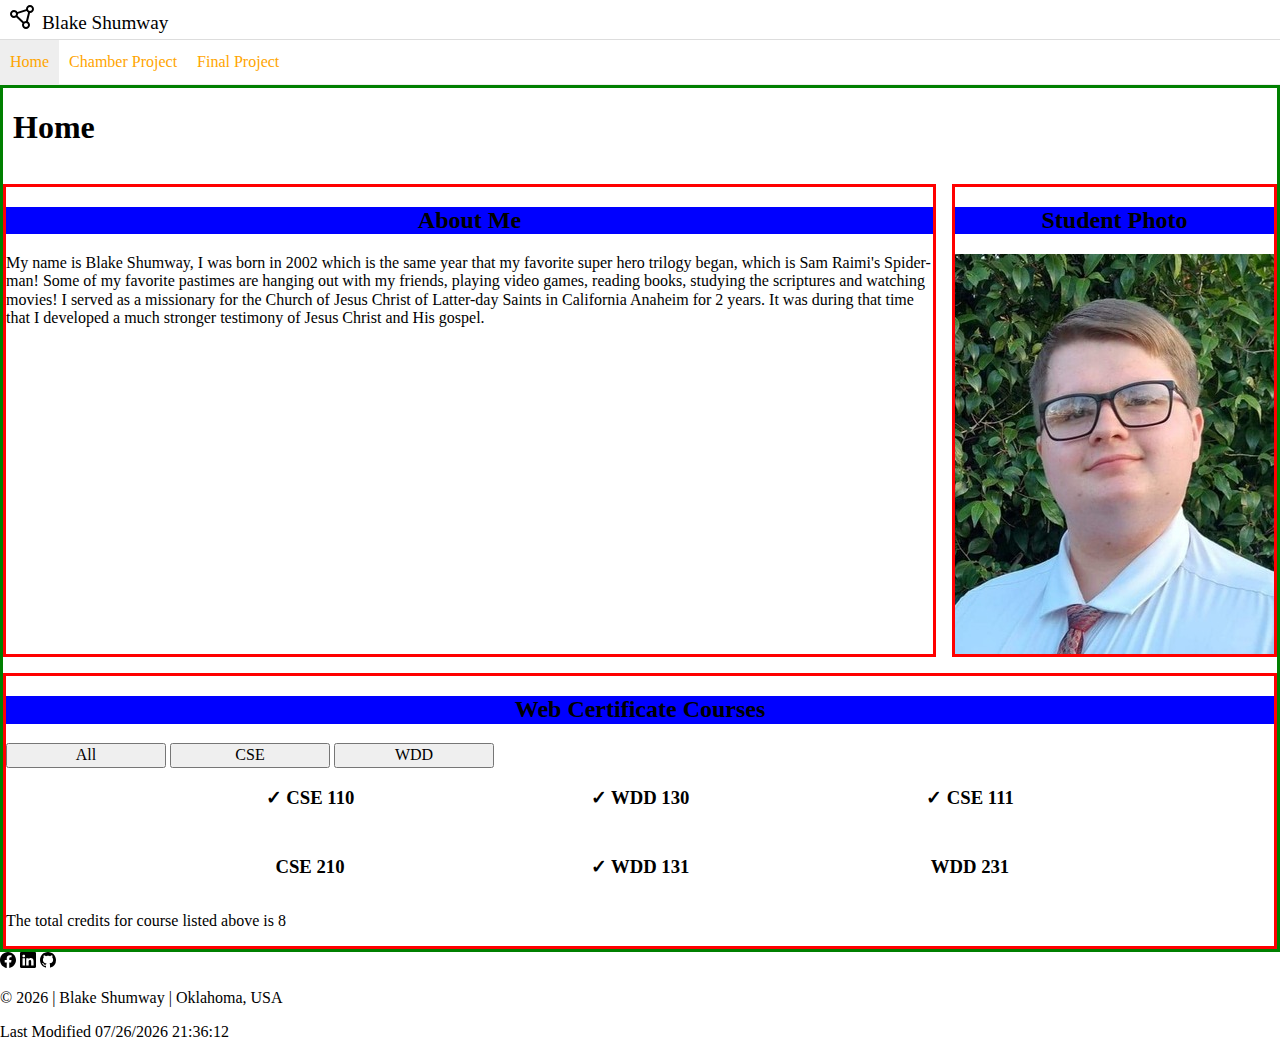
<file: index.html>
<!DOCTYPE html>
<html lang="en">

<head>
    <meta charset="UTF-8">
    <meta name="viewport" content="width=device-width, initial-scale=1.0">
    <title>Blake Shumway Home Page</title>
    <meta name="description" content="Blake Shumway WDD 231 Index Page">
    <meta name="author" content="Blake Shumway">

    <!--Style Sheet Here-->
    <link rel="stylesheet" href="styles/normalize.css">
    <link rel="stylesheet" href="styles/small.css">
    <link rel="stylesheet" href="styles/larger.css">
    <script src="scripts/navigation.js" defer></script>
    <script src="scripts/course-array-list.js" defer></script>
    <link rel="preconnect" href="https://fonts.googleapis.com">
    <link rel="preconnect" href="https://fonts.gstatic.com" crossorigin>
    <link href="https://fonts.googleapis.com/css2?family=Arimo:ital,wght@0,400..700;1,400..700&display=swap"
        rel="stylesheet">

</head>

<body>
    <header>
        <img src="images/circle-nodes.svg" alt="Site Logo" width="24" height="24">
        <span>Blake Shumway</span>
        <button id="ham-btn" class="hamburger" aria-label="navigation"></button>
    </header>

    <nav id="nav-bar" class="navigation">
        <ul>
            <li class="current"><a href="#">Home</a></li>
            <li><a href="#">Chamber Project</a></li>
            <li><a href="#">Final Project</a></li>
        </ul>

    </nav>

    <main>
        <h1>Home</h1>

        <section class="about-me">
            <h2>About Me</h2>
            <p>My name is Blake Shumway, I was born in 2002 which is the same year that my favorite super hero trilogy
                began, which is Sam Raimi's Spider-man!
                Some of my favorite pastimes are hanging out with my friends, playing video games, reading books,
                studying the scriptures and watching movies!
                I served as a missionary for the Church of Jesus Christ of Latter-day Saints in California Anaheim for 2
                years. It was during that time that I developed
                a much stronger testimony of Jesus Christ and His gospel.

            </p>
        </section>
        <section class="student-photo">
            <h2>Student Photo</h2>
            <img src="images/blake-shumway.jpg" alt="Blake Shumway">
        </section>
        <section class="web-certificates">
            <h2>Web Certificate Courses</h2>
            <div id="certificate-btns" class="certificate-btns">
                <button id="all-btn">All</button>
                <button id="cse-btn">CSE</button>
                <button id="wdd-btn">WDD</button>
            </div>
            <div id="course-container" class="course-container"></div>
            <p id="credit-total"></p>
        </section>
    </main>

    <footer>
        <div class="social">
            <a href="https://www.facebook.com/" target="_blank"><img src="images/facebook.svg" alt="Facebook Icon"
                    width="16" height="16"></a>
            <a href="https://www.linkedin.com/in/blake-shumway-13352b2a0/" target="_blank"><img
                    src="images/linkedin.svg" alt="Linkedin Icon" width="16" height="16"></a>
            <a href="https://github.com/blakeshumway" target="_blank"><img src="images/github.svg" alt="Github Icon"
                    width="16" height="16"></a>
        </div>

        <p>
            &copy;<span id="currentYear"></span> | Blake Shumway | Oklahoma, USA
        </p>
        <p>
            <span id="lastModified"></span>
        </p>

    </footer>

</body>

</html>
</file>
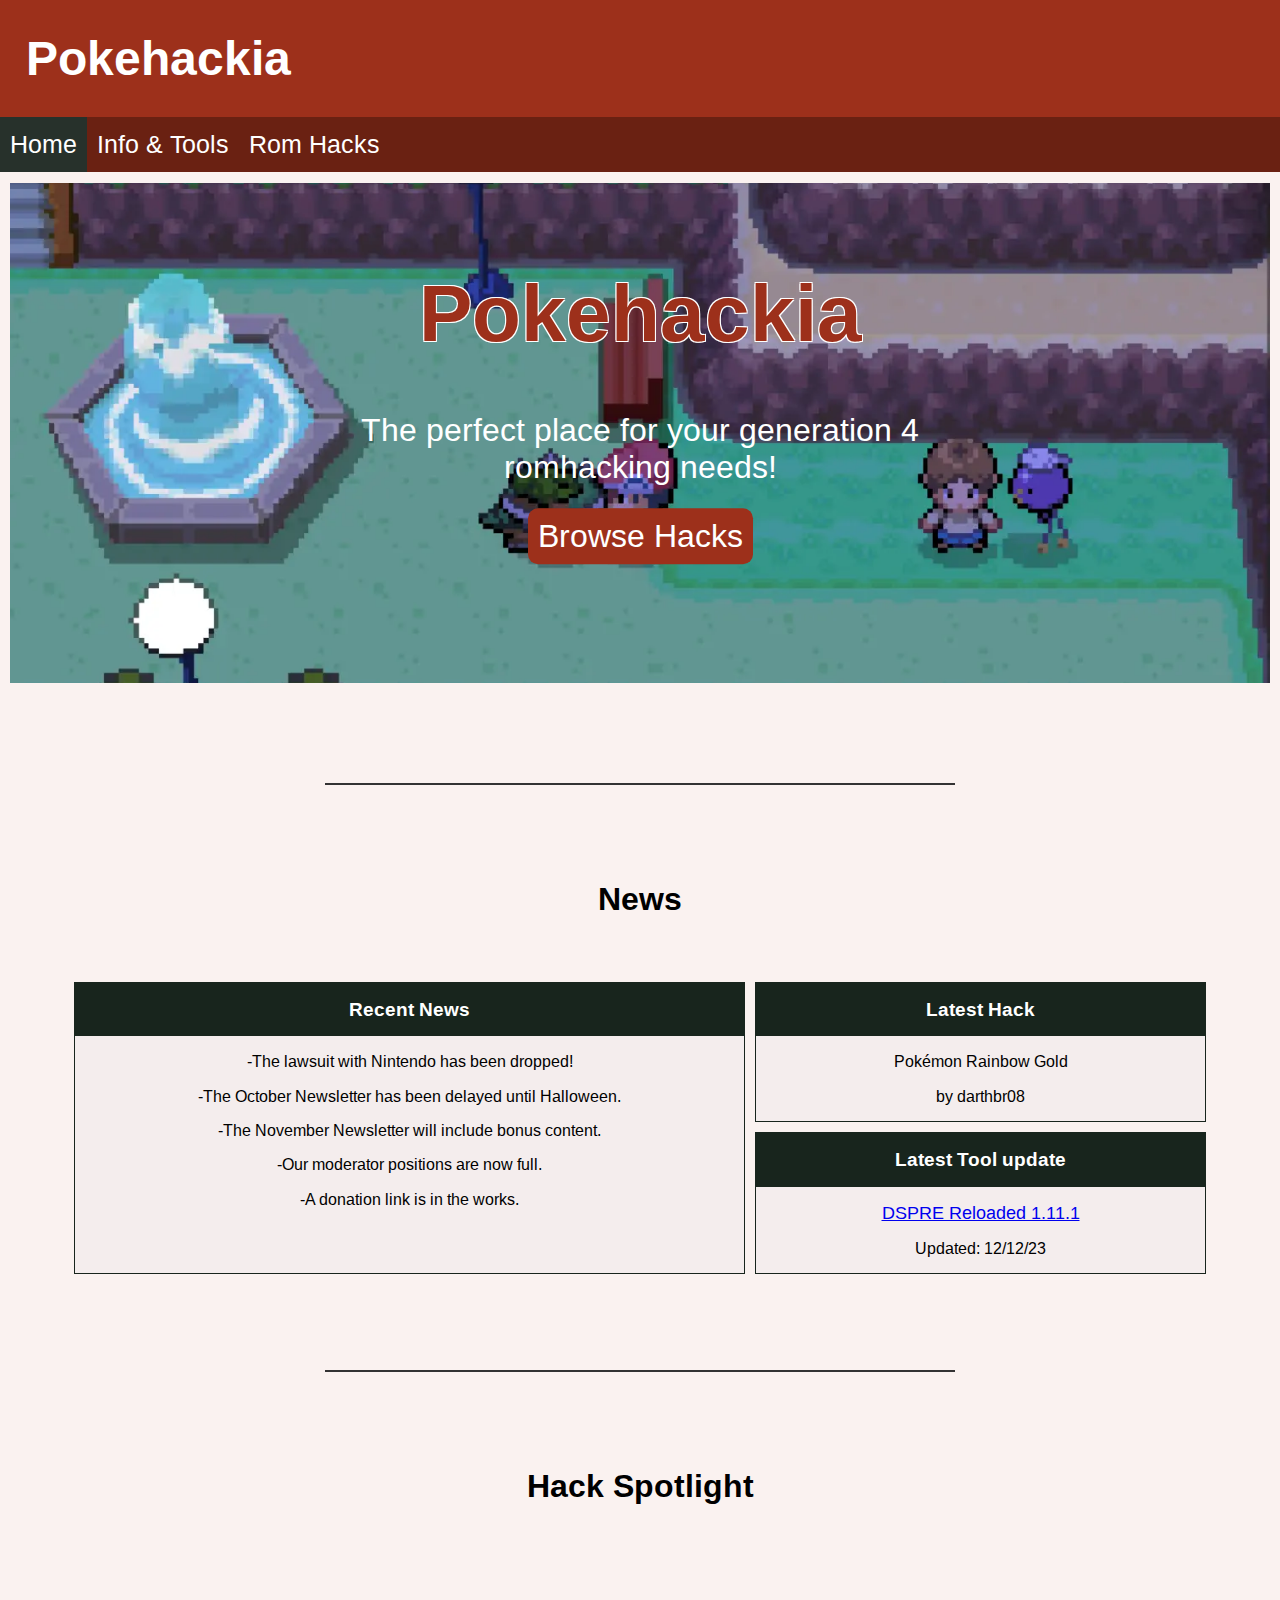
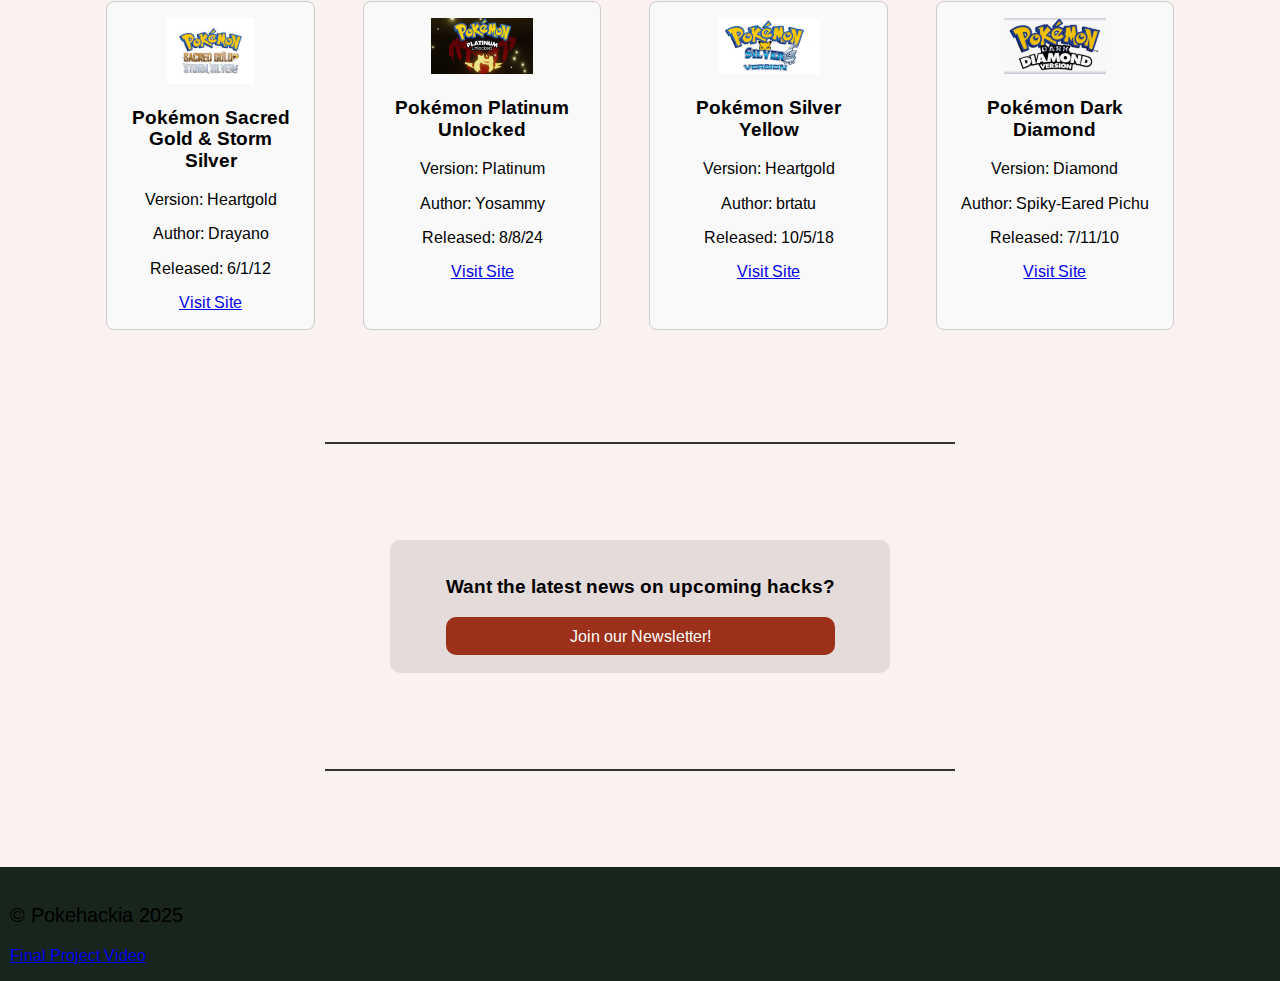
<file: final/index.html>
<!DOCTYPE html>
<html lang="en">

<head>
    <!--favicon-->
    <link rel="icon" href="images/favicon-final.ico">
    <meta charset="UTF-8">
    <meta name="viewport" content="width=device-width, initial-scale=1.0">
    <title>Pokehackia - Home</title>
    <meta name="description" content="Pokehackia Home Page">
    <meta name="author" content="Blake Shumway">
    <!--Social Media Meta-->
    <meta property="og:description" content="The Home page for Pokehackia. Find out the latest news for Pokehackia as well as the latest romhack release.">
    <meta property="og:image" content="https://blakeshumway.github.io/wdd231/final/images/favicon-final.ico">
    <meta property="og:url" content="https://blakeshumway.github.io/wdd231/final/index.html">
    <meta property="og:title" content="Home - Pokehackia">
    <!--Style Sheet Here-->
    <link rel="stylesheet" href="styles/normalize.css">
    <link rel="stylesheet" href="styles/small.css">
    <link rel="stylesheet" href="styles/medium.css">
    <link rel="stylesheet" href="styles/larger.css">
    <script src="scripts/navigation.js" defer></script>
    <script type="module" src="scripts/index.js"></script>



    <link rel="preconnect" href="https://fonts.googleapis.com">
    <link rel="preconnect" href="https://fonts.gstatic.com" crossorigin>
    <link href="https://fonts.googleapis.com/css2?family=Arimo:ital,wght@0,400..700;1,400..700&display=swap" rel="stylesheet">

</head>

<body>
    <header>
        <span>Pokehackia</span>
        <button id="ham-btn" class="hamburger" aria-label="navigation"></button>
    </header>

    <nav id="nav-bar" class="navigation">
        <ul>
            <li class="current"><a href="index.html">Home</a></li>
            <li><a href="tools.html">Info & Tools</a></li>
            <li><a href="hacks.html">Rom Hacks</a></li>
        </ul>
    </nav>

    <main>

        <div class="hero-container">
            <img class="hero-image" src="images/pokehackia-hero.webp" alt="Site Logo" loading="lazy">

            <div class="hero-text">
                <h1>Pokehackia</h1>
                <p>The perfect place for your generation 4 romhacking needs!</p>
                <a href="hacks.html">Browse Hacks</a>
            </div>
        </div>

        <hr>   
        
        <h2>News</h2>

        <div class="news-container">
            <div class="news-card">
                <h3>Recent News</h3>
                <p>-The lawsuit with Nintendo has been dropped!</p>
                <p>-The October Newsletter has been delayed until Halloween.</p>
                <p>-The November Newsletter will include bonus content.</p>
                <p>-Our moderator positions are now full.</p>
                <p>-A donation link is in the works.</p>
            </div>
            <div class="hacks-card">
                <h3>Latest Hack</h3>
                <p>Pokémon Rainbow Gold</p>
                <p>by darthbr08</p>
            </div>
            <div class="tools-card">
                <h3>Latest Tool update</h3>
                <a href="https://github.com/AdAstra-LD/DS-Pokemon-Rom-Editor" title="https://github.com/AdAstra-LD/DS-Pokemon-Rom-Editor">DSPRE Reloaded 1.11.1</a>
                <p>Updated: 12/12/23</p>
            </div>
        </div>

        <hr>

        <h2>Hack Spotlight</h2>
        <div class="spotlight-container" id="spotlight-container"></div> 

        <hr>

        <div class="newsletter">
            <h3>Want the latest news on upcoming hacks?</h3>
            <a href="tools.html#game">Join our Newsletter!</a>
        </div>

        <hr>

    </main>

    <footer>
        <p>&copy; Pokehackia 2025</p>
        <a href="https://www.youtube.com/watch?v=IUu39cItTdQ">Final Project Video</a>
    </footer>

</body>

</html>
</file>
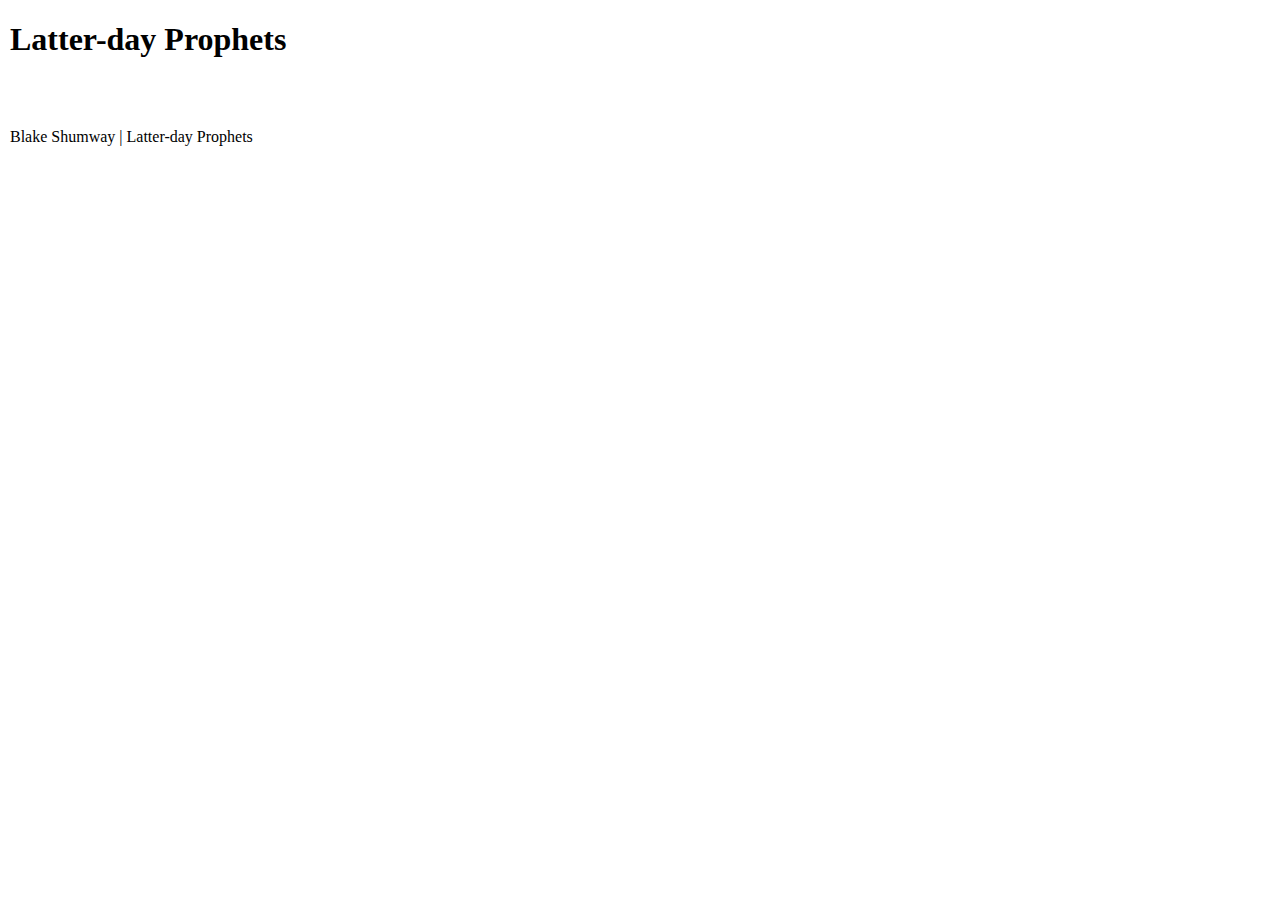
<file: prophets.html>
<!DOCTYPE html>
<html lang="en">
<head>
    <meta charset="UTF-8">
    <meta name="viewport" content="width=device-width, initial-scale=1.0">
    <title>Document</title>
    <meta name="description" content="Blake Shumway WDD 231 Prophet Page">
    <meta name="author" content="Blake Shumway">
    <!--stylesheet-->
    <link rel="stylesheet" href="styles/prophets.css">
    <script src="scripts/prophets.js" defer></script>
</head>
<body>
    <header>
        <h1>Latter-day Prophets</h1>
    </header>
    <main>
        <div id="cards"></div>
    </main>
    <footer>
        Blake Shumway | Latter-day Prophets
    </footer>
</body>
</html>
</file>
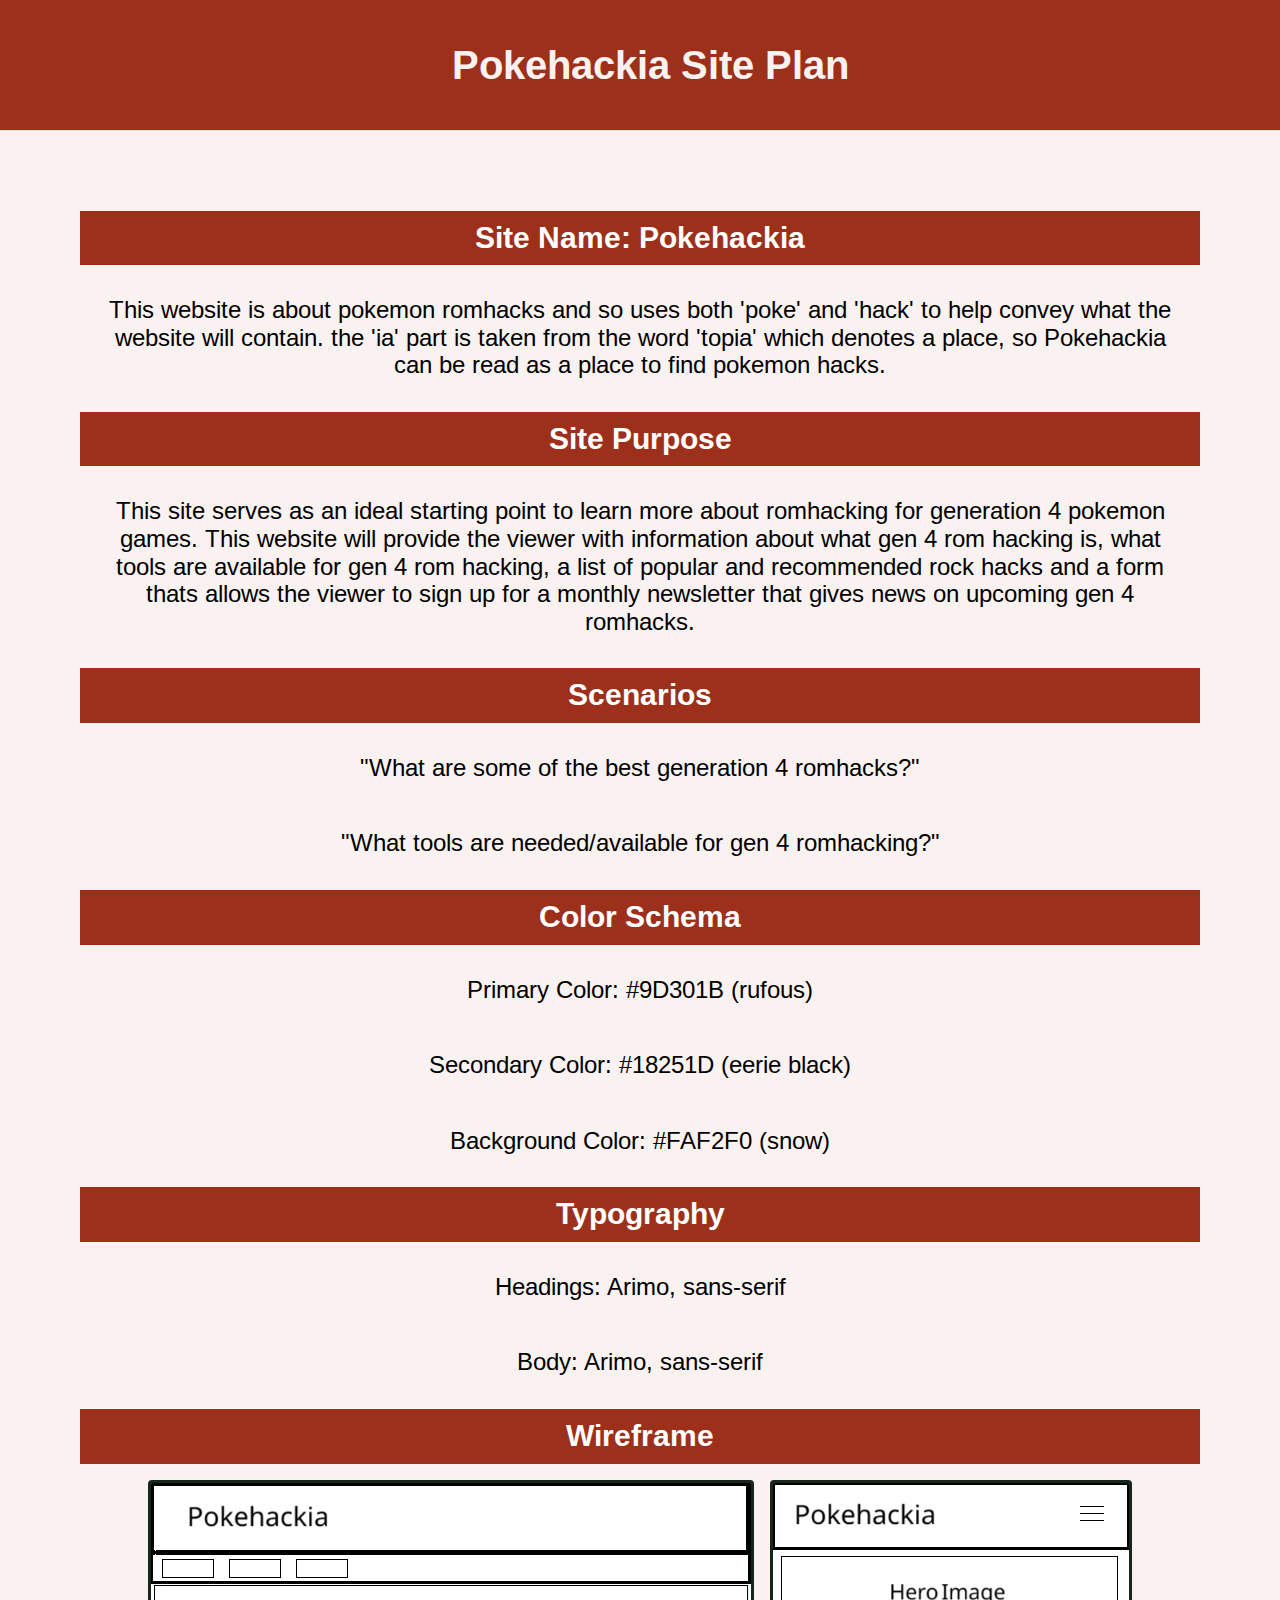
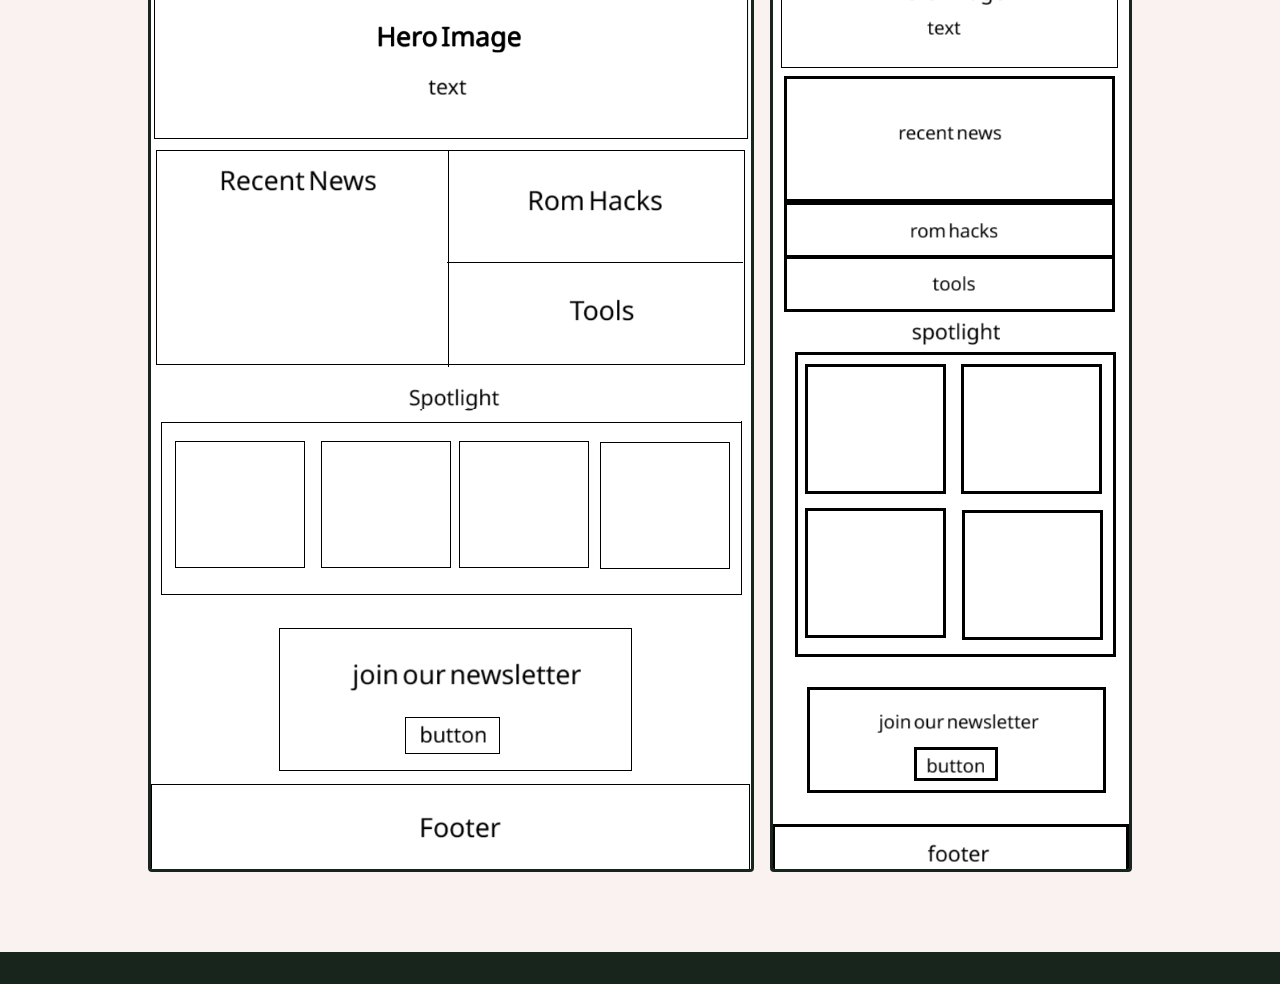
<file: site-plan.html>
<!DOCTYPE html>
<html lang="en">

<head>
    <meta charset="UTF-8">
    <meta name="viewport" content="width=device-width, initial-scale=1.0">
    <title>Site Plan Pokehackia</title>
    <meta name="description" content="Blake Shumway Site Plan">
    <meta name="author" content="Blake Shumway">
    
    <!--Style Sheet Here-->
    <link rel="stylesheet" href="styles/normalize.css">
    <link rel="stylesheet" href="styles/site-plan.css">

    <link rel="preconnect" href="https://fonts.googleapis.com">
    <link rel="preconnect" href="https://fonts.gstatic.com" crossorigin>
    <link href="https://fonts.googleapis.com/css2?family=Arimo:ital,wght@0,400..700;1,400..700&display=swap"
        rel="stylesheet">

</head>

<body>
    <header>
        <h1>Pokehackia Site Plan</h1>
    </header>

    <main>
        <h2>Site Name: Pokehackia</h2>
        <p>This website is about pokemon romhacks and so uses both 'poke' and 'hack' to help convey what the website will contain. the 'ia' part 
            is taken from the word 'topia' which denotes a place, so Pokehackia can be read as a place to find pokemon hacks.
        </p>

        <h2>Site Purpose</h2>
        <p>This site serves as an ideal starting point to learn more about romhacking for generation 4 pokemon games.
            This website will provide the viewer with information about what gen 4 rom hacking is, what tools are available for gen 4 rom hacking,
            a list of popular and recommended rock hacks and a form thats allows the viewer to sign up for a monthly newsletter that gives news on upcoming gen 4 romhacks.
        </p>

        <h2>Scenarios</h2>
        <p>"What are some of the best generation 4 romhacks?"</p>
        <p>"What tools are needed/available for gen 4 romhacking?"</p>

        <h2>Color Schema</h2>
        <p>Primary Color: #9D301B (rufous)</p>
        <p>Secondary Color: #18251D (eerie black)</p>
        <p>Background Color: #FAF2F0 (snow)</p>

        <h2>Typography</h2>
        <p>Headings: Arimo, sans-serif</p>
        <p>Body: Arimo, sans-serif</p>

        <h2>Wireframe</h2>
        <div class="wireframe-container">
            <img src="images/pokehackia-wireframe.png" alt="Site Logo">
            <img src="images/pokehackia-wireframe-mobile.png" alt="Site Logo">
        </div>

    </main>

    <footer>
        
    </footer>

</body>

</html>
</file>
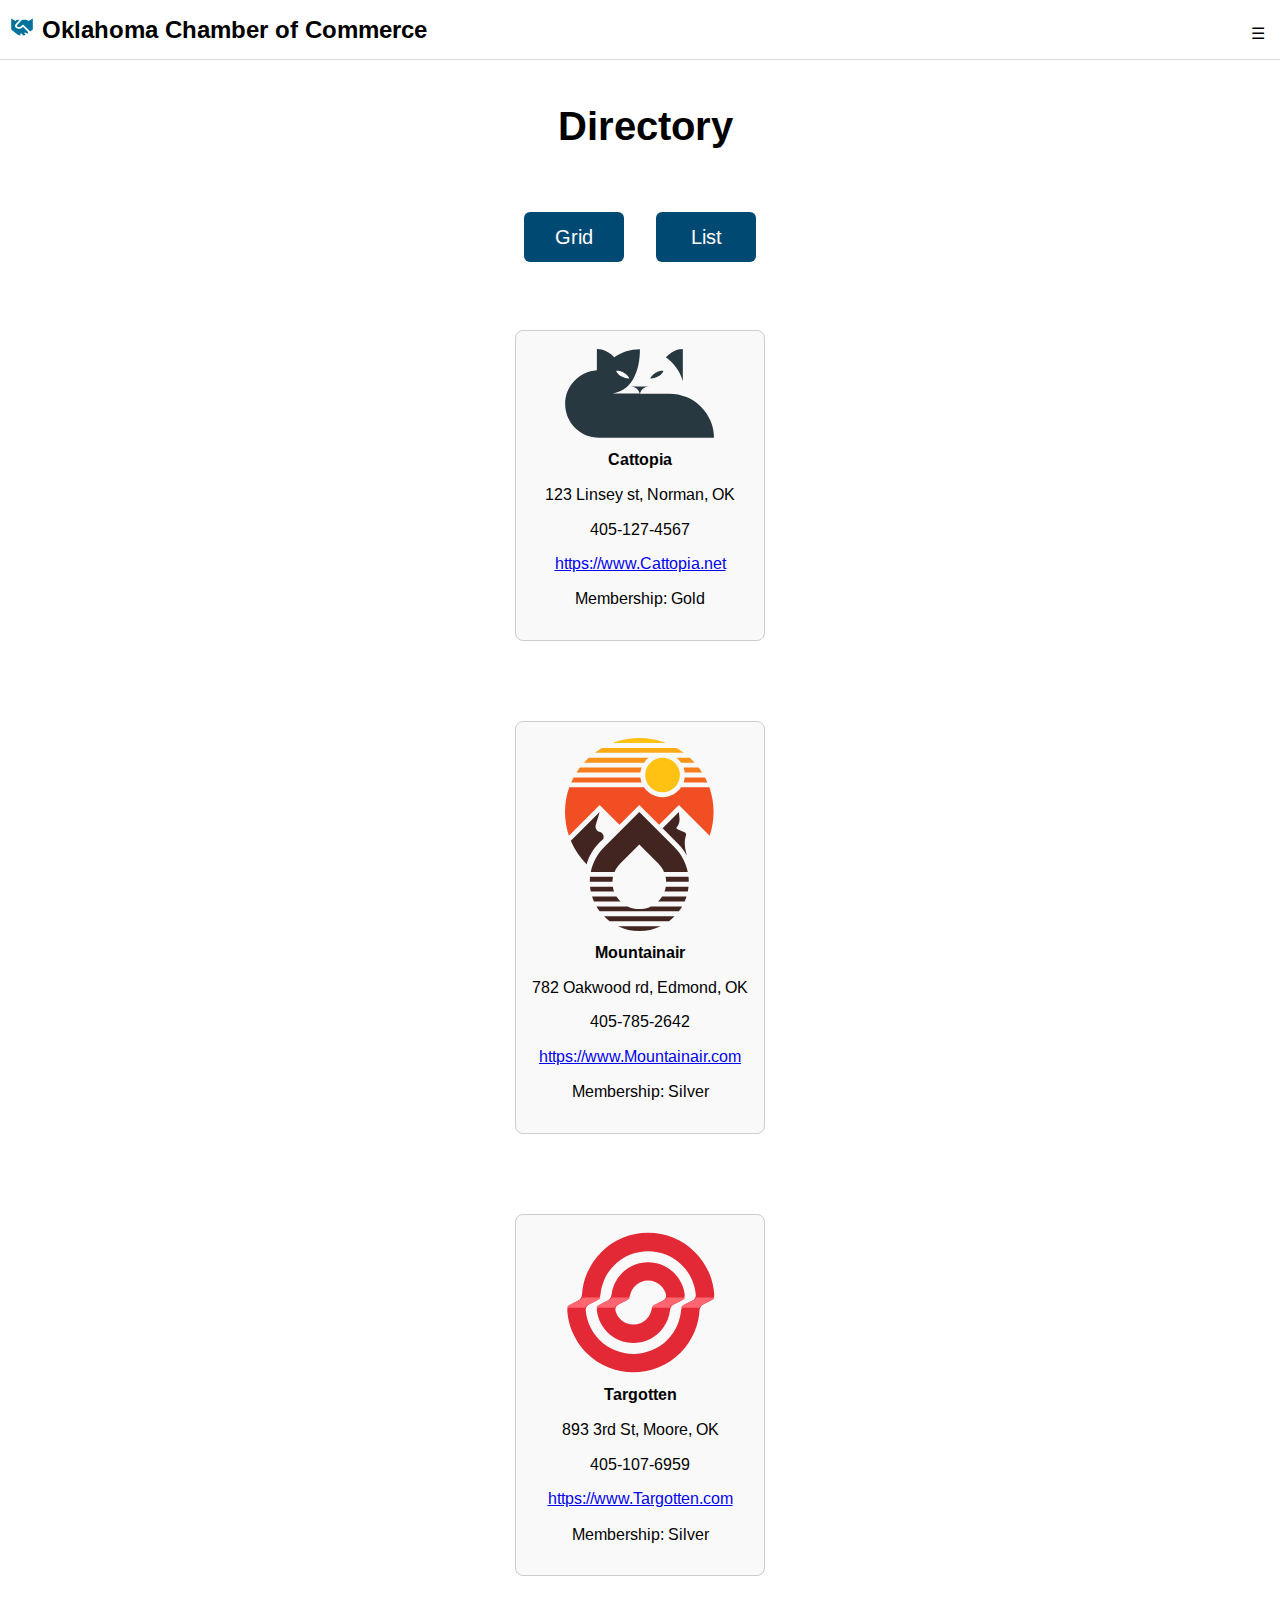
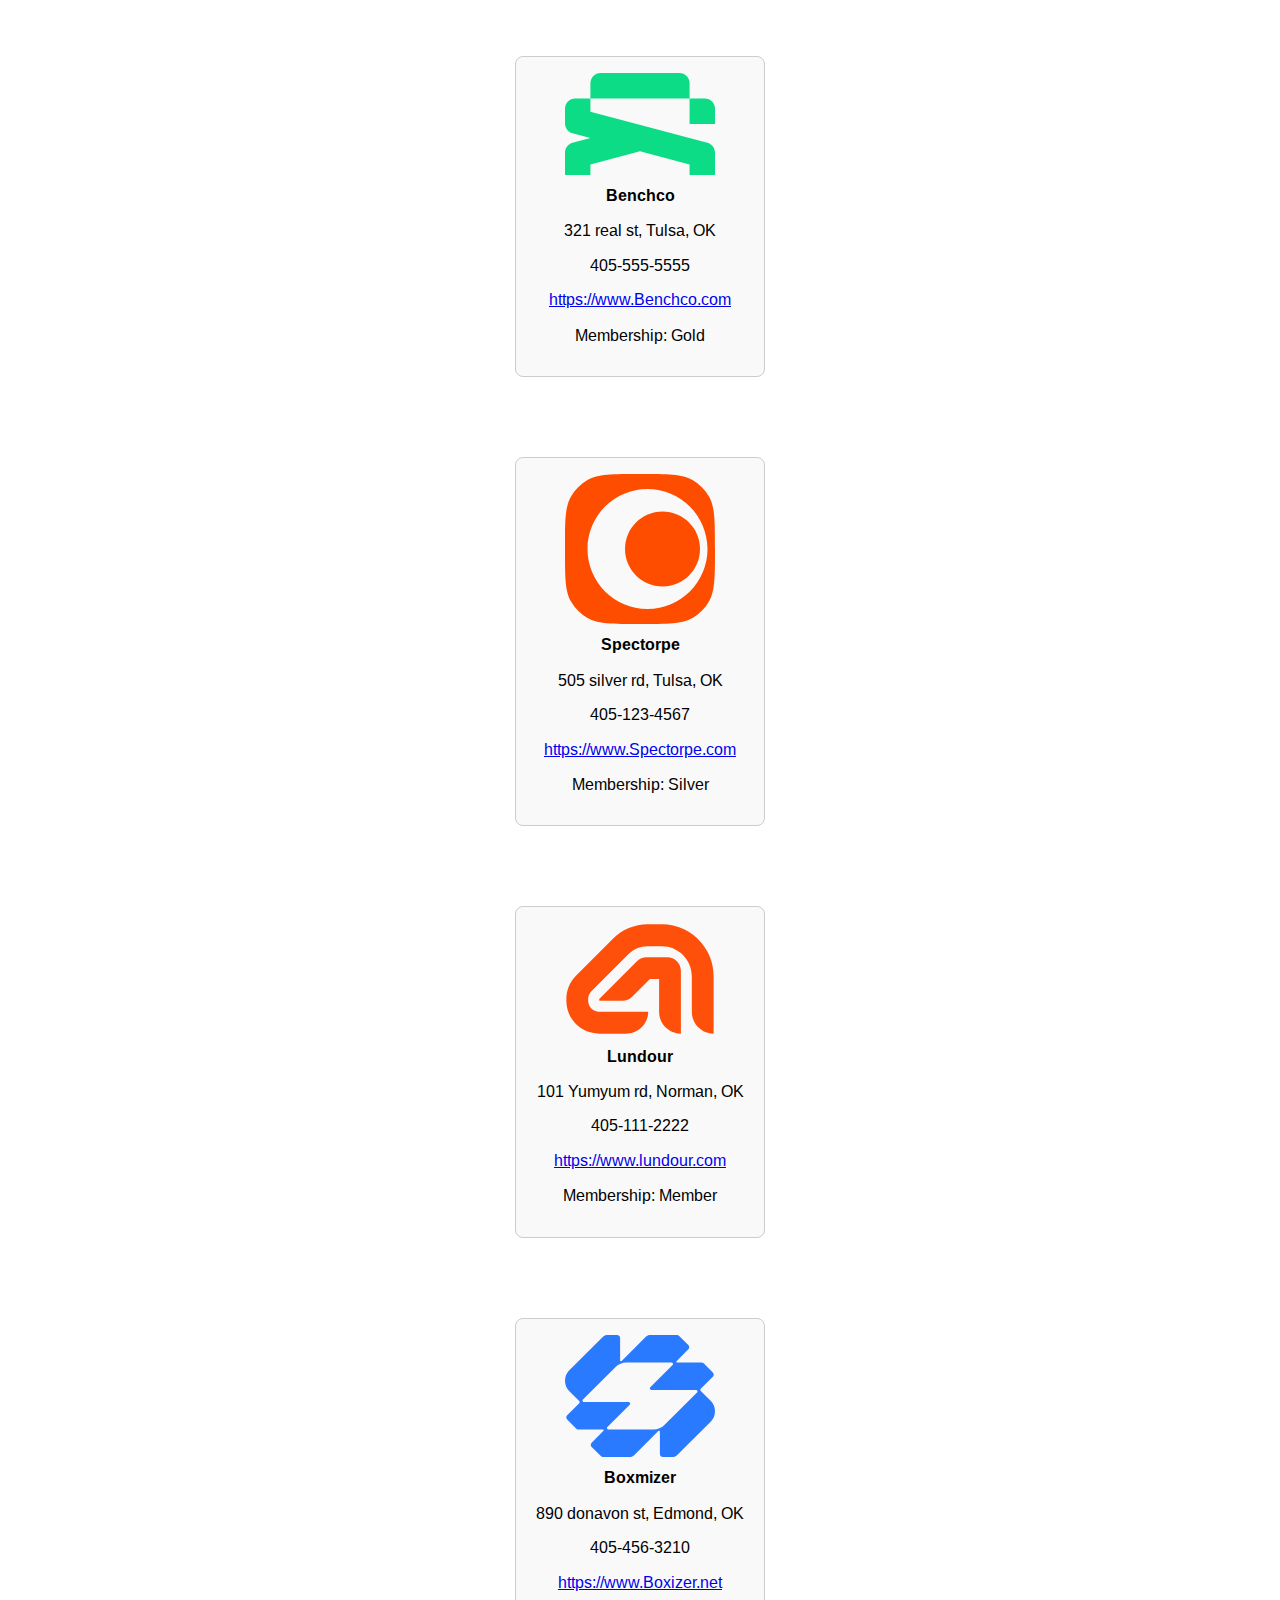
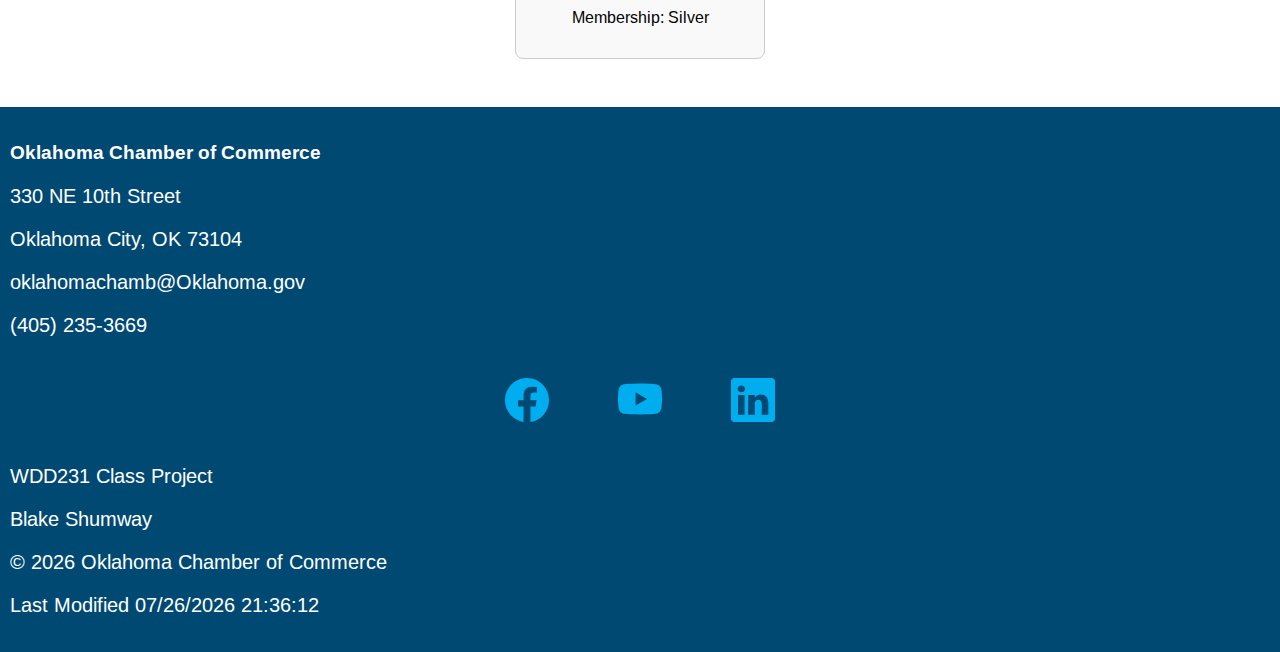
<file: chamber/directory.html>
<!DOCTYPE html>
<html lang="en">

<head>
    <!--favicon-->
    <link rel="icon" href="images/favicon.ico">
    <meta charset="UTF-8">
    <meta name="viewport" content="width=device-width, initial-scale=1.0">
    <title>Oklahoma Chamber of Commerce Directory</title>
    <meta name="description" content="Oklahoma Chamber of Commerce Directory Page">
    <meta name="author" content="Blake Shumway">
    <!--Social Media Meta-->
    <meta property="og:description" content="The directory page for the Oklahoma Chamber of Commerce. Here you can find contact information for local businesses.">
    <meta property="og:image" content="https://blakeshumway.github.io/wdd231/chamber/images/favicon.ico">
    <meta property="og:url" content="https://blakeshumway.github.io/wdd231/chamber/directory.html">
    <meta property="og:title" content="Directory - Oklahoma Chamber of Commerce">
    <!--Style Sheet Here-->
    <link rel="stylesheet" href="styles/normalize.css">
    <link rel="stylesheet" href="styles/small.css">
    <link rel="stylesheet" href="styles/larger.css">
    <script src="scripts/navigation.js" defer></script>
    <script src="scripts/directory.js" defer></script>
    
    <link rel="preconnect" href="https://fonts.googleapis.com">
    <link rel="preconnect" href="https://fonts.gstatic.com" crossorigin>
    <link href="https://fonts.googleapis.com/css2?family=Arimo:ital,wght@0,400..700;1,400..700&display=swap" rel="stylesheet">

</head>

<body>
    <header>
        <img src="images/site-logo.svg" alt="Site Logo" width="24" height="24">
        <span>Oklahoma Chamber of Commerce</span>
        <button id="ham-btn" class="hamburger" aria-label="navigation"></button>
    </header>

    <nav id="nav-bar" class="navigation">
        <ul>
            <li><a href="#">Home</a></li>
            <li class="current"><a href="#">Directory</a></li>
            <li><a href="#">Discover</a></li>
            <li><a href="#">Join</a></li>
        </ul>

    </nav>

    <main>
        <h1>Directory</h1>
	    <div class="directory-buttons">
		    <button id="grid-view">Grid</button>
		    <button id="list-view">List</button>
	    </div>
        <div id="members-container" class="grid-view"></div>
    </main>

    <footer>
        <div class="footer-content">
            <div class="footer-card">
                <h3>Oklahoma Chamber of Commerce</h3>
                <p>330 NE 10th Street</p>
                <p>Oklahoma City, OK 73104</p>
                <p>oklahomachamb@Oklahoma.gov</p>
                <p>(405) 235-3669</p>
            </div>
            <div class="social">
                <a href="https://www.facebook.com/" target="_blank"><img src="images/facebook.svg" alt="Facebook Icon"
                        width="16" height="16"></a>
                <a href="https://youtube.com/" target="_blank"><img src="images/youtube.svg" alt="Youtube Icon"
                        width="16" height="16"></a>
                <a href="https://www.linkedin.com/" target="_blank"><img src="images/linkedin.svg" alt="Linkedin Icon" 
                        width="16" height="16"></a>

            </div>
            <div class ="footer-card">
                <p>WDD231 Class Project</p>
                <p>Blake Shumway</p>
                <p>
                    &copy;<span id="currentYear"></span> Oklahoma Chamber of Commerce
                </p>
                <p>
                    <span id="lastModified"></span>
                </p>
            </div>
        </div>
    </footer>

</body>

</html>
</file>
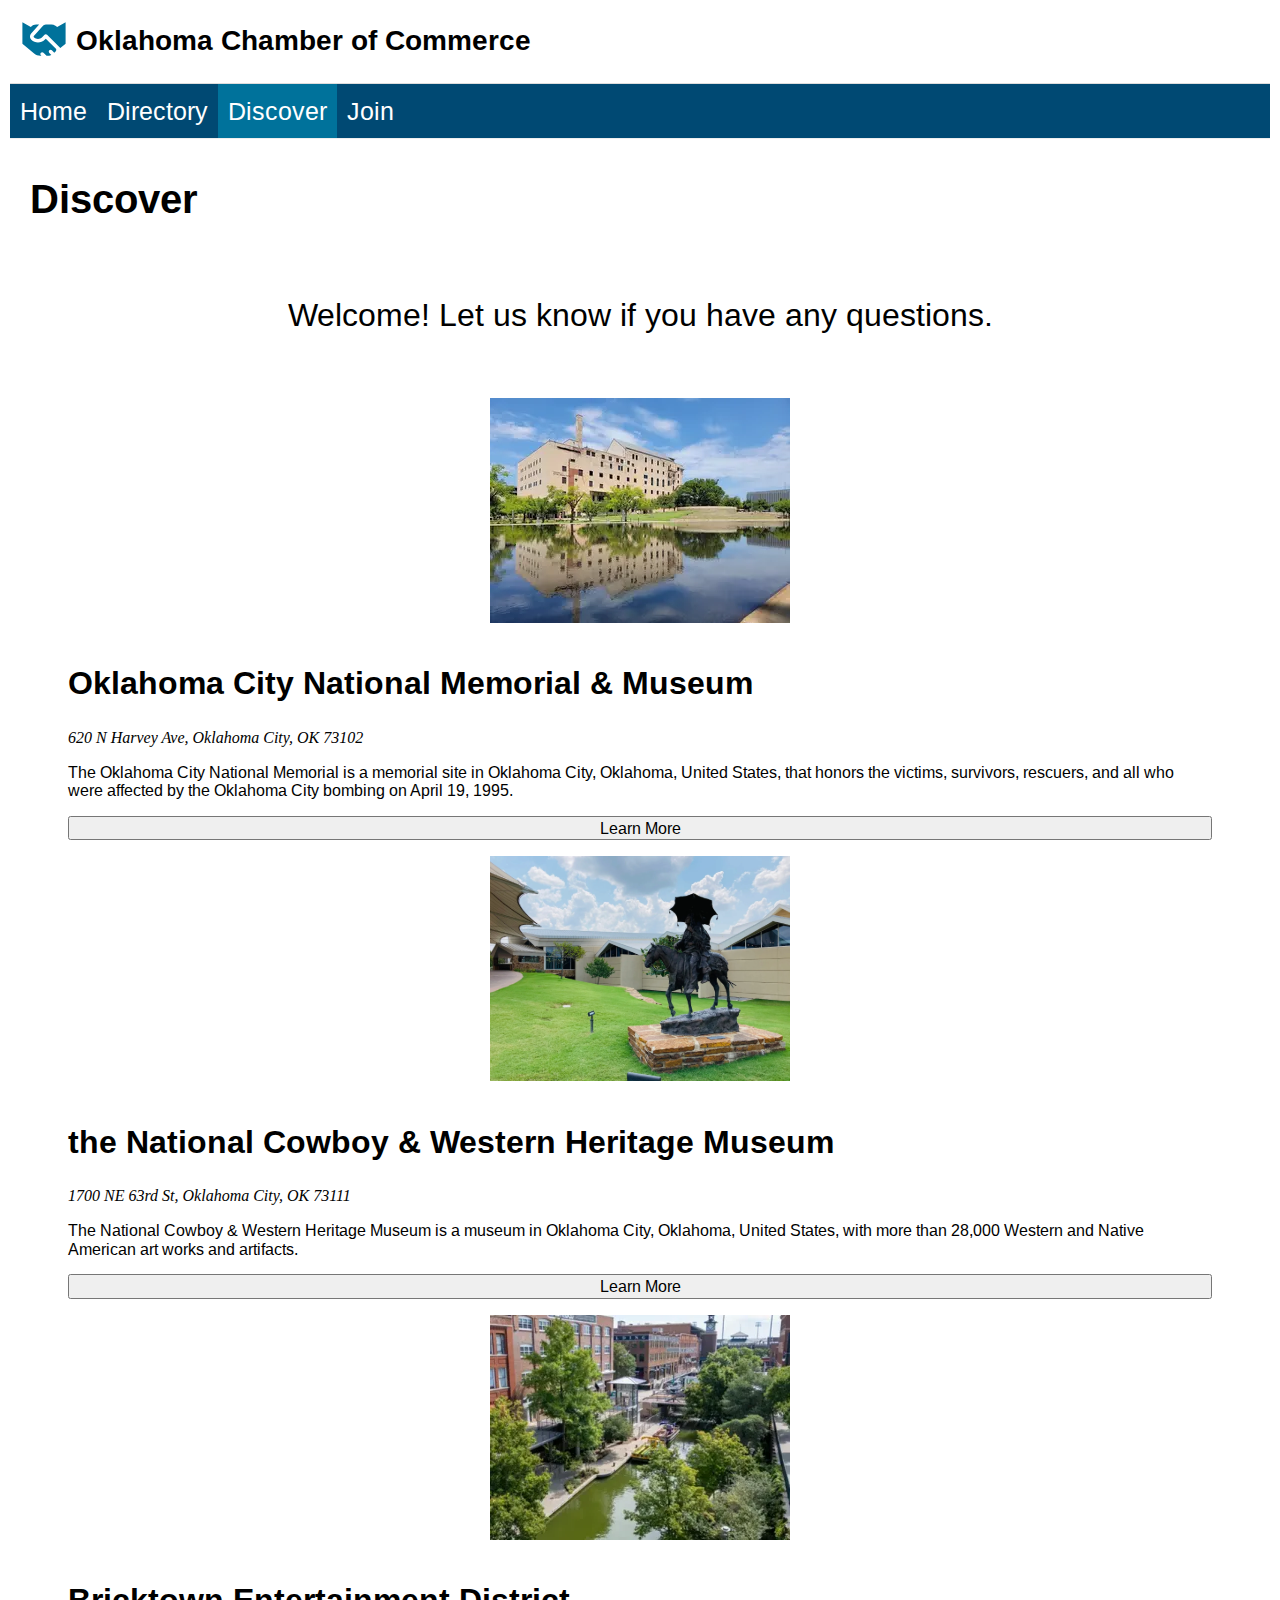
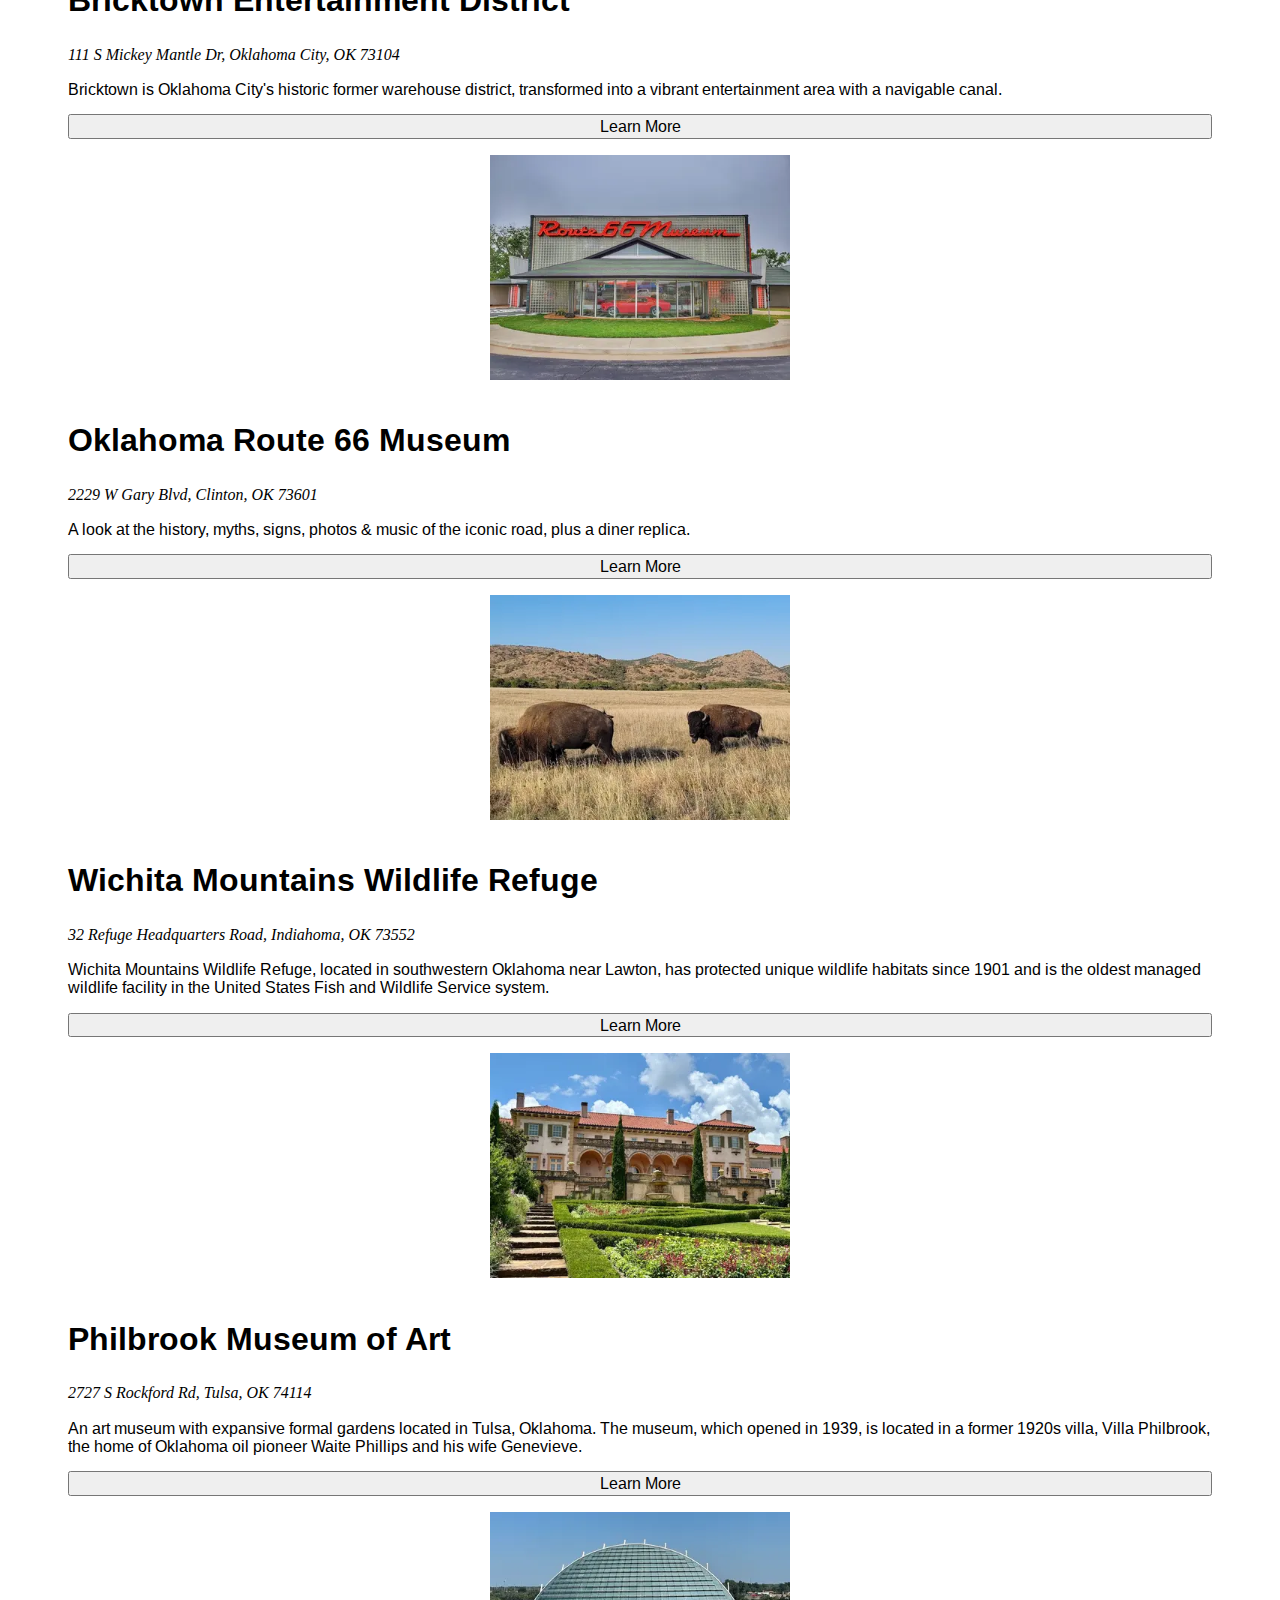
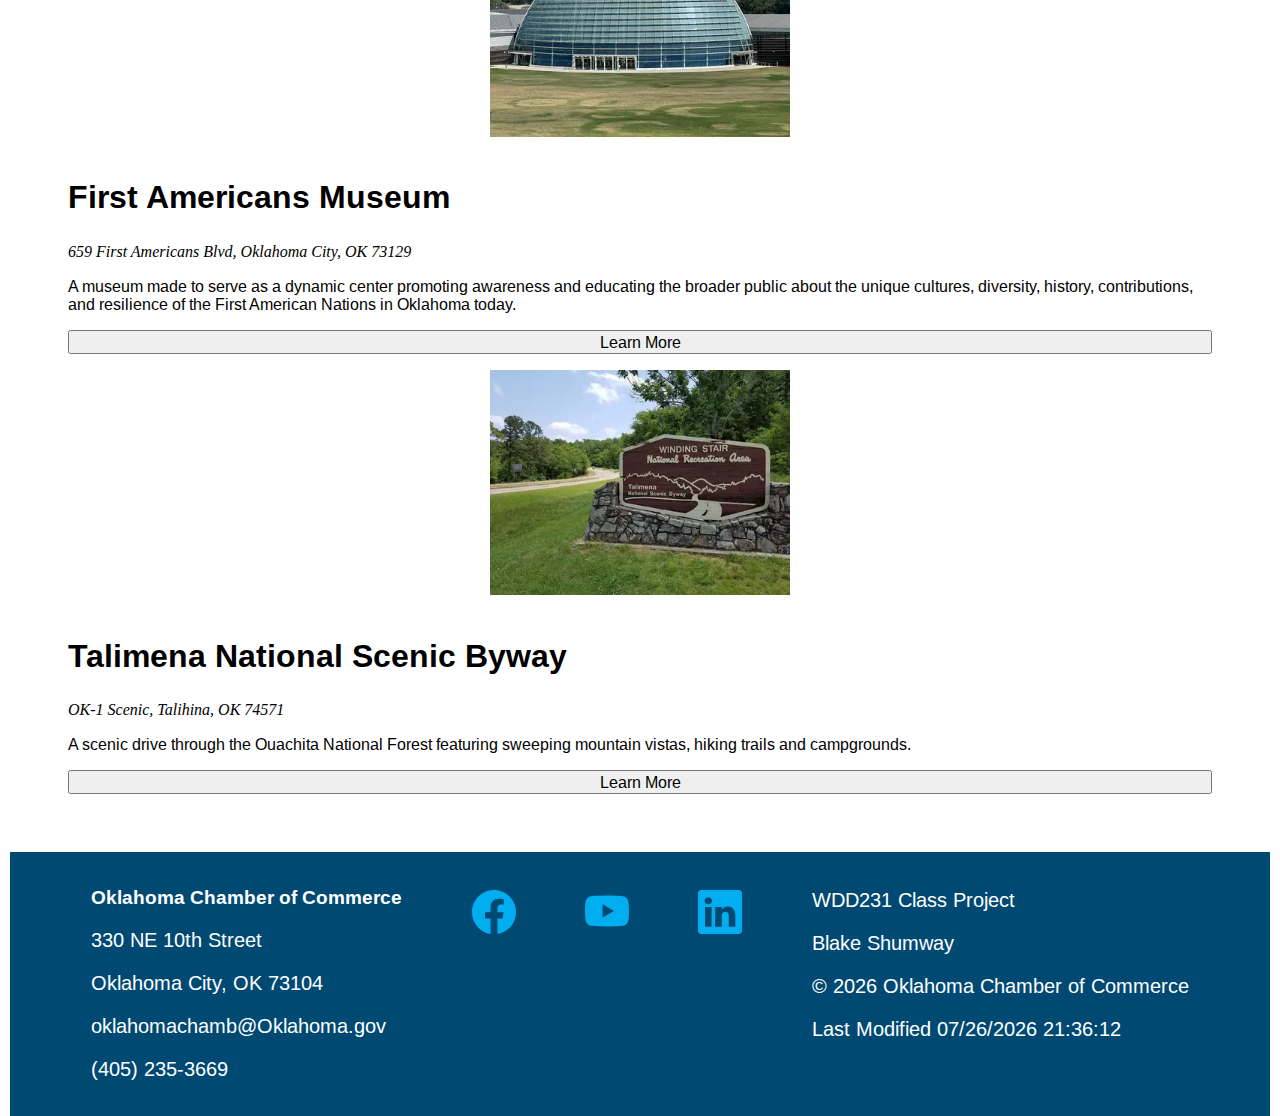
<file: chamber/discover.html>
<!DOCTYPE html>
<html lang="en">

<head>
    <!--favicon-->
    <link rel="icon" href="images/favicon.ico">
    <meta charset="UTF-8">
    <meta name="viewport" content="width=device-width, initial-scale=1.0">
    <title>Oklahoma Chamber of Commerce Discover Page</title>
    <meta name="description" content="Oklahoma Chamber of Commerce Discover Page">
    <meta name="author" content="Blake Shumway">
    <!--Social Media Meta-->
    <meta property="og:description" content="The Discover page for the Oklahoma Chamber of Commerce. Learn more about us by visiting some of our landmarks!">
    <meta property="og:image" content="https://blakeshumway.github.io/wdd231/chamber/images/favicon.ico">
    <meta property="og:url" content="https://blakeshumway.github.io/wdd231/chamber/directory.html">
    <meta property="og:title" content="Discover Page - Oklahoma Chamber of Commerce">
    <!--Style Sheet Here-->
    <link rel="stylesheet" href="styles/normalize.css">
    <link rel="stylesheet" href="styles/small.css">
    <link rel="stylesheet" href="styles/medium.css">
    <link rel="stylesheet" href="styles/larger.css">
    <script src="scripts/navigation.js" defer></script>
    <script src="scripts/discover.js" defer></script>
    
    <link rel="preconnect" href="https://fonts.googleapis.com">
    <link rel="preconnect" href="https://fonts.gstatic.com" crossorigin>
    <link href="https://fonts.googleapis.com/css2?family=Arimo:ital,wght@0,400..700;1,400..700&display=swap" rel="stylesheet">

</head>

<body>
    <header>
        <img src="images/site-logo.svg" alt="Site Logo" width="24" height="24">
        <span>Oklahoma Chamber of Commerce</span>
        <button id="ham-btn" class="hamburger" aria-label="navigation"></button>
    </header>

    <nav id="nav-bar" class="navigation">
        <ul>
            <li><a href="index.html">Home</a></li>
            <li><a href="directory.html">Directory</a></li>
            <li class="current"><a href="#">Discover</a></li>
            <li><a href="join.html">Join</a></li>
        </ul>

    </nav>

    <main>
        <h1>Discover</h1>
        <p id="welcome-message"></p>
        <div id="areas-container"></div>
    </main>

    <footer>
        <div class="footer-content">
            <div class="footer-card">
                <h3>Oklahoma Chamber of Commerce</h3>
                <p>330 NE 10th Street</p>
                <p>Oklahoma City, OK 73104</p>
                <p>oklahomachamb@Oklahoma.gov</p>
                <p>(405) 235-3669</p>
            </div>
            <div class="social">
                <a href="https://www.facebook.com/" target="_blank"><img src="images/facebook.svg" alt="Facebook Icon"
                        width="16" height="16"></a>
                <a href="https://youtube.com/" target="_blank"><img src="images/youtube.svg" alt="Youtube Icon"
                        width="16" height="16"></a>
                <a href="https://www.linkedin.com/" target="_blank"><img src="images/linkedin.svg" alt="Linkedin Icon" 
                        width="16" height="16"></a>

            </div>
            <div class ="footer-card">
                <p>WDD231 Class Project</p>
                <p>Blake Shumway</p>
                <p>
                    &copy;<span id="currentYear"></span> Oklahoma Chamber of Commerce
                </p>
                <p>
                    <span id="lastModified"></span>
                </p>
            </div>
        </div>
    </footer>

</body>

</html>
</file>
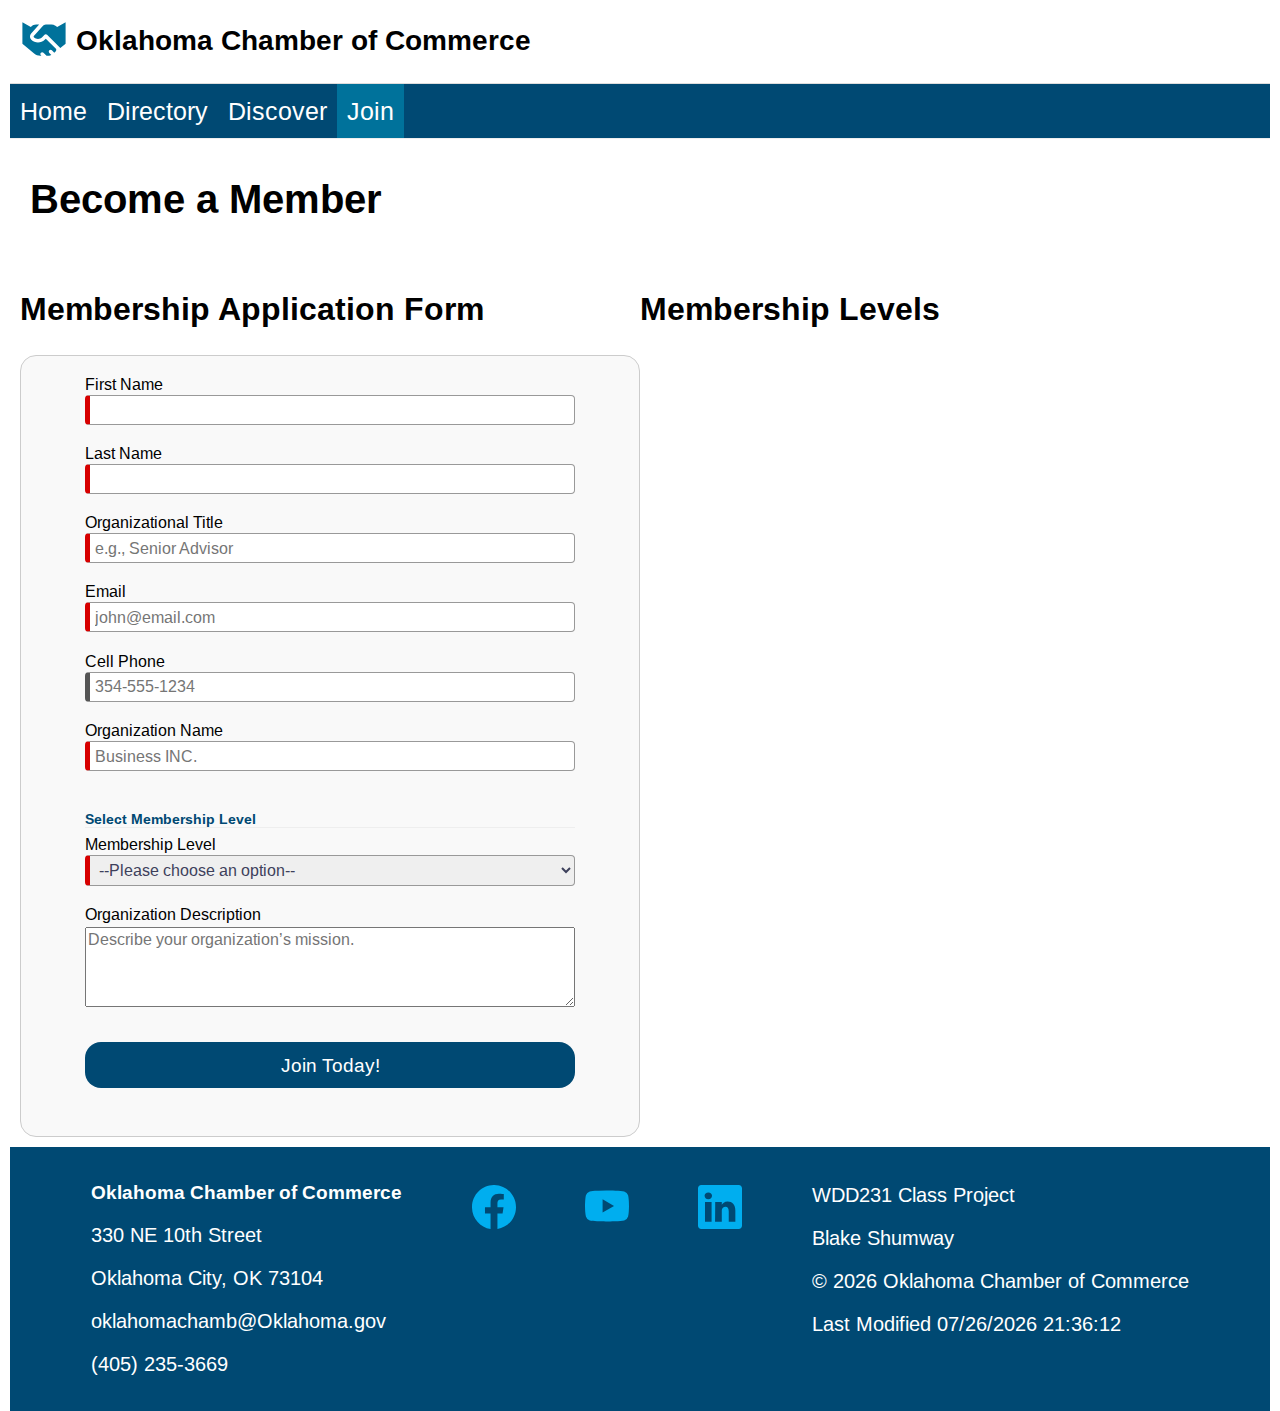
<file: chamber/join.html>
<!DOCTYPE html>
<html lang="en">

<head>
    <!--favicon-->
    <link rel="icon" href="images/favicon.ico">
    <meta charset="UTF-8">
    <meta name="viewport" content="width=device-width, initial-scale=1.0">
    <title>Oklahoma Chamber of Commerce Join Page</title>
    <meta name="description" content="Oklahoma Chamber of Commerce Join Page">
    <meta name="author" content="Blake Shumway">
    <!--Social Media Meta-->
    <meta property="og:description" content="The join page for the Oklahoma Chamber of Commerce. Become a member by filling out a form and selecting a membership level!">
    <meta property="og:image" content="https://blakeshumway.github.io/wdd231/chamber/images/favicon.ico">
    <meta property="og:url" content="https://blakeshumway.github.io/wdd231/chamber/directory.html">
    <meta property="og:title" content="Join Page - Oklahoma Chamber of Commerce">
    <!--Style Sheet Here-->
    <link rel="stylesheet" href="styles/normalize.css">
    <link rel="stylesheet" href="styles/small.css">
    <link rel="stylesheet" href="styles/medium.css">
    <link rel="stylesheet" href="styles/larger.css">
    <script src="scripts/navigation.js" defer></script>
    <script src="scripts/join.js" defer></script>
    
    <link rel="preconnect" href="https://fonts.googleapis.com">
    <link rel="preconnect" href="https://fonts.gstatic.com" crossorigin>
    <link href="https://fonts.googleapis.com/css2?family=Arimo:ital,wght@0,400..700;1,400..700&display=swap" rel="stylesheet">

</head>

<body>
    <header>
        <img src="images/site-logo.svg" alt="Site Logo" width="24" height="24">
        <span>Oklahoma Chamber of Commerce</span>
        <button id="ham-btn" class="hamburger" aria-label="navigation"></button>
    </header>

    <nav id="nav-bar" class="navigation">
        <ul>
            <li><a href="index.html">Home</a></li>
            <li><a href="directory.html">Directory</a></li>
            <li><a href="discover.html">Discover</a></li>
            <li class="current"><a href="#">Join</a></li>
        </ul>

    </nav>

    <main>

	    <h1>Become a Member</h1>
        <section class="join-main">
        <div class="form-section">
        <h2>Membership Application Form</h2>
        <!--FORM-->
        <form method="GET" action="thankyou.html" class="design-one">
            <label>First Name <input type="text" name="first" required autocomplete="given-name" title="Your First Name"></label>
            <label>Last Name <input type="text" name="last" required autocomplete="family-name" title="Your Last Name"></label>
            <label>Organizational Title <input type="text" name="title" required autocomplete="organization-title" title="Your title within the organization" pattern="[A-Za-z\s\-]{7,}" placeholder="e.g., Senior Advisor"></label>
            <label>Email <input type="email" name="email" required placeholder="john@email.com"  title="Your Email" autocomplete="email"></label>
            <label>Cell Phone <input type="tel" name="phone"  autocomplete="tel" title="A Phone Number with dashes" placeholder="354-555-1234" ></label>
            <label>Organization Name<input type="text" name="organization" required autocomplete="organization" title="The name of your business/organization" placeholder="Business INC."></label>
            <h3>Select Membership Level</h3>
            <label for="membership">Membership Level
                <select name="membership" id="membership" required>
                    <option value="">--Please choose an option--</option>
                    <option value="np">NP Membership</option>
                    <option value="bronze">Bronze</option>
                    <option value="sliver">Silver</option>
                    <option value="gold">Gold</option>
                </select>
            </label>

            <label for="org-description">Organization Description</label>
            <label><textarea id="org-description" name="organization-description" title="Brief description of your business or organization" placeholder="Describe your organization’s mission." rows="4" cols="50"></textarea></label>

            <!--Hidden with js-->
            <input type="hidden" name="timestamp" id="timestamp">
            
            <input type="submit" value="Join Today!">
        </form>
        </div>

        <!--MEMBERSHIP CARDS-->
        <div class="membership-section">
            <h2>Membership Levels</h2>
            <div class="membership-card">
                <h3>Non Profit Membership</h3>
                <button class="button open-button-np">Learn More</button>
            </div>
            <div class="membership-card">
                <h3>Bronze Membership</h3>
                <button class="button open-button-bronze">Learn More</button>
            </div>
            <div class="membership-card">
                <h3>Silver Membership</h3>
                <button class="button open-button-silver">Learn More</button>
            </div>
            <div class="membership-card">
                <h3>Gold Membership</h3>
                <button class="button open-button-gold">Learn More</button>
            </div>
        </div>

        <!-- MODALS-->
        
        <dialog id="np">
            <h2>Non Profit</h2>
            <p>Free</p>
            <p>Access to our weekly Newsletter</p>
            <button class="close-button-np">❌</button>
        </dialog>

        <dialog id="bronze">
            <h2>Bronze</h2>
            <p>$5 a Month</p>
            <p>Access to our weekly Newsletter</p>
            <p>Your Business can be displayed in our spotlight section</p>
            <button class="close-button-bronze">❌</button>
        </dialog>

        <dialog id="silver">
            <h2>Silver</h2>
            <p>$10 a Month</p>
            <p>Access to our weekly Newsletter</p>
            <p>Your Business can be displayed in our spotlight section</p>
            <p>Access to special events</p>
            <button class="close-button-silver">❌</button>
        </dialog>

        <dialog id="gold">
            <h2>Gold</h2>
            <p>$20 a Month</p>
            <p>Access to our weekly Newsletter</p>
            <p>Your Business can be displayed in our spotlight section</p>
            <p>Access to special events</p>
            <p>Additional advertising space</p>
            <button class="close-button-gold">❌</button>
        </dialog>
        
        </section>

    </main>

    <footer>
        <div class="footer-content">
            <div class="footer-card">
                <h3>Oklahoma Chamber of Commerce</h3>
                <p>330 NE 10th Street</p>
                <p>Oklahoma City, OK 73104</p>
                <p>oklahomachamb@Oklahoma.gov</p>
                <p>(405) 235-3669</p>
            </div>
            <div class="social">
                <a href="https://www.facebook.com/" target="_blank"><img src="images/facebook.svg" alt="Facebook Icon"
                        width="16" height="16"></a>
                <a href="https://youtube.com/" target="_blank"><img src="images/youtube.svg" alt="Youtube Icon"
                        width="16" height="16"></a>
                <a href="https://www.linkedin.com/" target="_blank"><img src="images/linkedin.svg" alt="Linkedin Icon" 
                        width="16" height="16"></a>

            </div>
            <div class ="footer-card">
                <p>WDD231 Class Project</p>
                <p>Blake Shumway</p>
                <p>
                    &copy;<span id="currentYear"></span> Oklahoma Chamber of Commerce
                </p>
                <p>
                    <span id="lastModified"></span>
                </p>
            </div>
        </div>
    </footer>

</body>

</html>
</file>
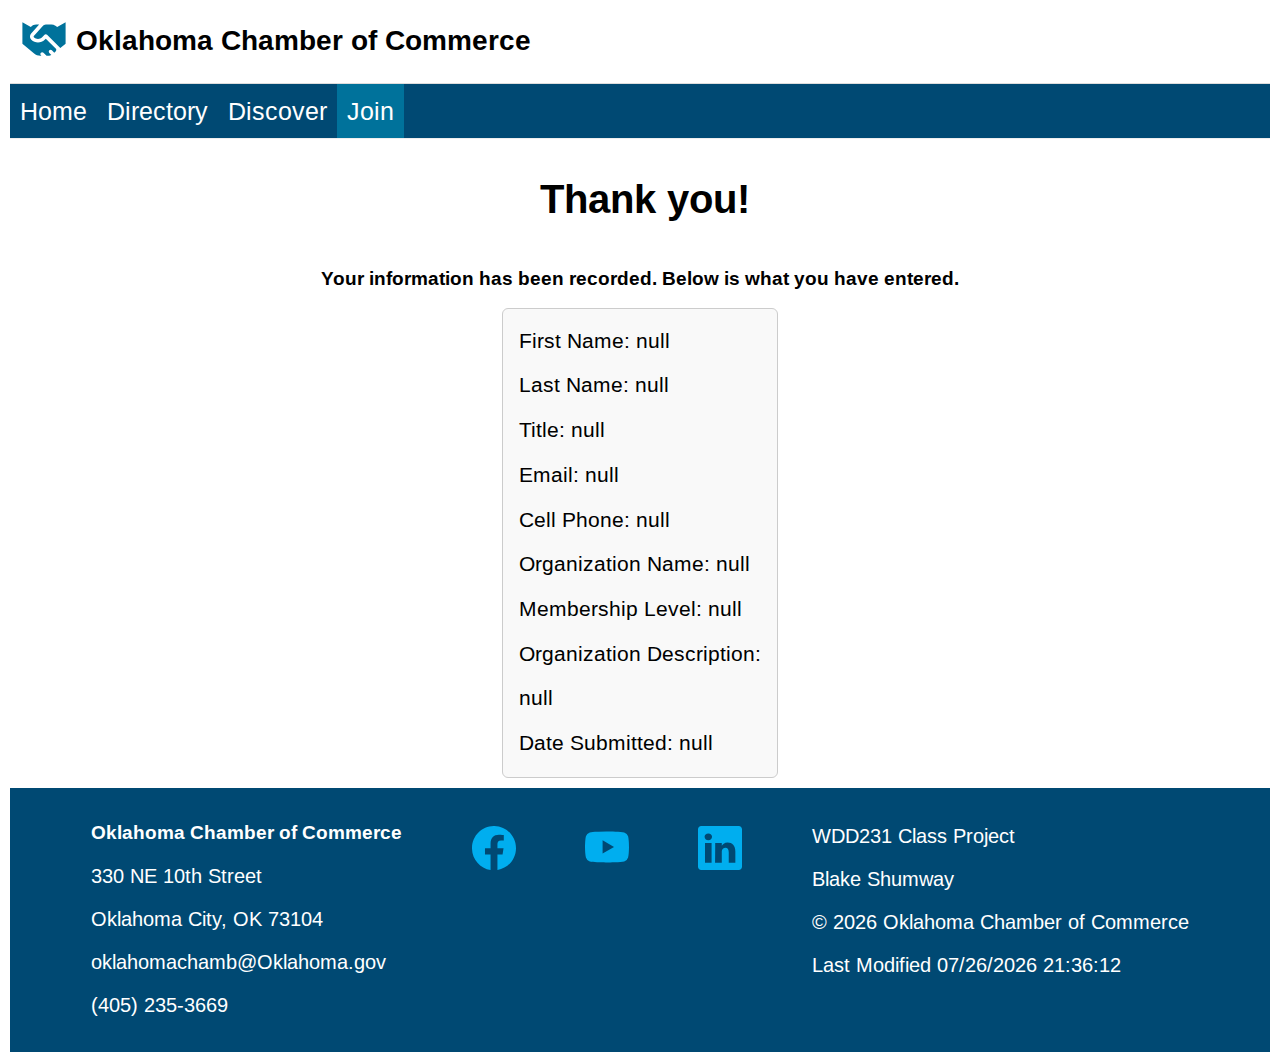
<file: chamber/thankyou.html>
<!DOCTYPE html>
<html lang="en">

<head>
    <!--favicon-->
    <link rel="icon" href="images/favicon.ico">
    <meta charset="UTF-8">
    <meta name="viewport" content="width=device-width, initial-scale=1.0">
    <title>Oklahoma Chamber of Commerce Join Page</title>
    <meta name="description" content="Oklahoma Chamber of Commerce Thank You Page">
    <meta name="author" content="Blake Shumway">
    <!--Social Media Meta-->
    <meta property="og:description" content="The Thank You page for the Oklahoma Chamber of Commerce. Your form has been submitted!">
    <meta property="og:image" content="https://blakeshumway.github.io/wdd231/chamber/images/favicon.ico">
    <meta property="og:url" content="https://blakeshumway.github.io/wdd231/chamber/directory.html">
    <meta property="og:title" content="Thank You Page - Oklahoma Chamber of Commerce">
    <!--Style Sheet Here-->
    <link rel="stylesheet" href="styles/normalize.css">
    <link rel="stylesheet" href="styles/small.css">
    <link rel="stylesheet" href="styles/medium.css">
    <link rel="stylesheet" href="styles/larger.css">
    <script src="scripts/navigation.js" defer></script>
    <script src="scripts/thankyou.js" defer></script>
    
    <link rel="preconnect" href="https://fonts.googleapis.com">
    <link rel="preconnect" href="https://fonts.gstatic.com" crossorigin>
    <link href="https://fonts.googleapis.com/css2?family=Arimo:ital,wght@0,400..700;1,400..700&display=swap" rel="stylesheet">

</head>

<body>
    <header>
        <img src="images/site-logo.svg" alt="Site Logo" width="24" height="24">
        <span>Oklahoma Chamber of Commerce</span>
        <button id="ham-btn" class="hamburger" aria-label="navigation"></button>
    </header>

    <nav id="nav-bar" class="navigation">
        <ul>
            <li><a href="index.html">Home</a></li>
            <li><a href="directory.html">Directory</a></li>
            <li><a href="discover.html">Discover</a></li>
            <li class="current"><a href="join.html">Join</a></li>
        </ul>

    </nav>

    <main>
        <section class="thank-you">
        <h1>Thank you!</h1>
        <h3>Your information has been recorded. Below is what you have entered.</h3>
        <div id="results"></div>
        </section>

    </main>

    <footer>
        <div class="footer-content">
            <div class="footer-card">
                <h3>Oklahoma Chamber of Commerce</h3>
                <p>330 NE 10th Street</p>
                <p>Oklahoma City, OK 73104</p>
                <p>oklahomachamb@Oklahoma.gov</p>
                <p>(405) 235-3669</p>
            </div>
            <div class="social">
                <a href="https://www.facebook.com/" target="_blank"><img src="images/facebook.svg" alt="Facebook Icon"
                        width="16" height="16"></a>
                <a href="https://youtube.com/" target="_blank"><img src="images/youtube.svg" alt="Youtube Icon"
                        width="16" height="16"></a>
                <a href="https://www.linkedin.com/" target="_blank"><img src="images/linkedin.svg" alt="Linkedin Icon" 
                        width="16" height="16"></a>

            </div>
            <div class ="footer-card">
                <p>WDD231 Class Project</p>
                <p>Blake Shumway</p>
                <p>
                    &copy;<span id="currentYear"></span> Oklahoma Chamber of Commerce
                </p>
                <p>
                    <span id="lastModified"></span>
                </p>
            </div>
        </div>
    </footer>

</body>

</html>
</file>
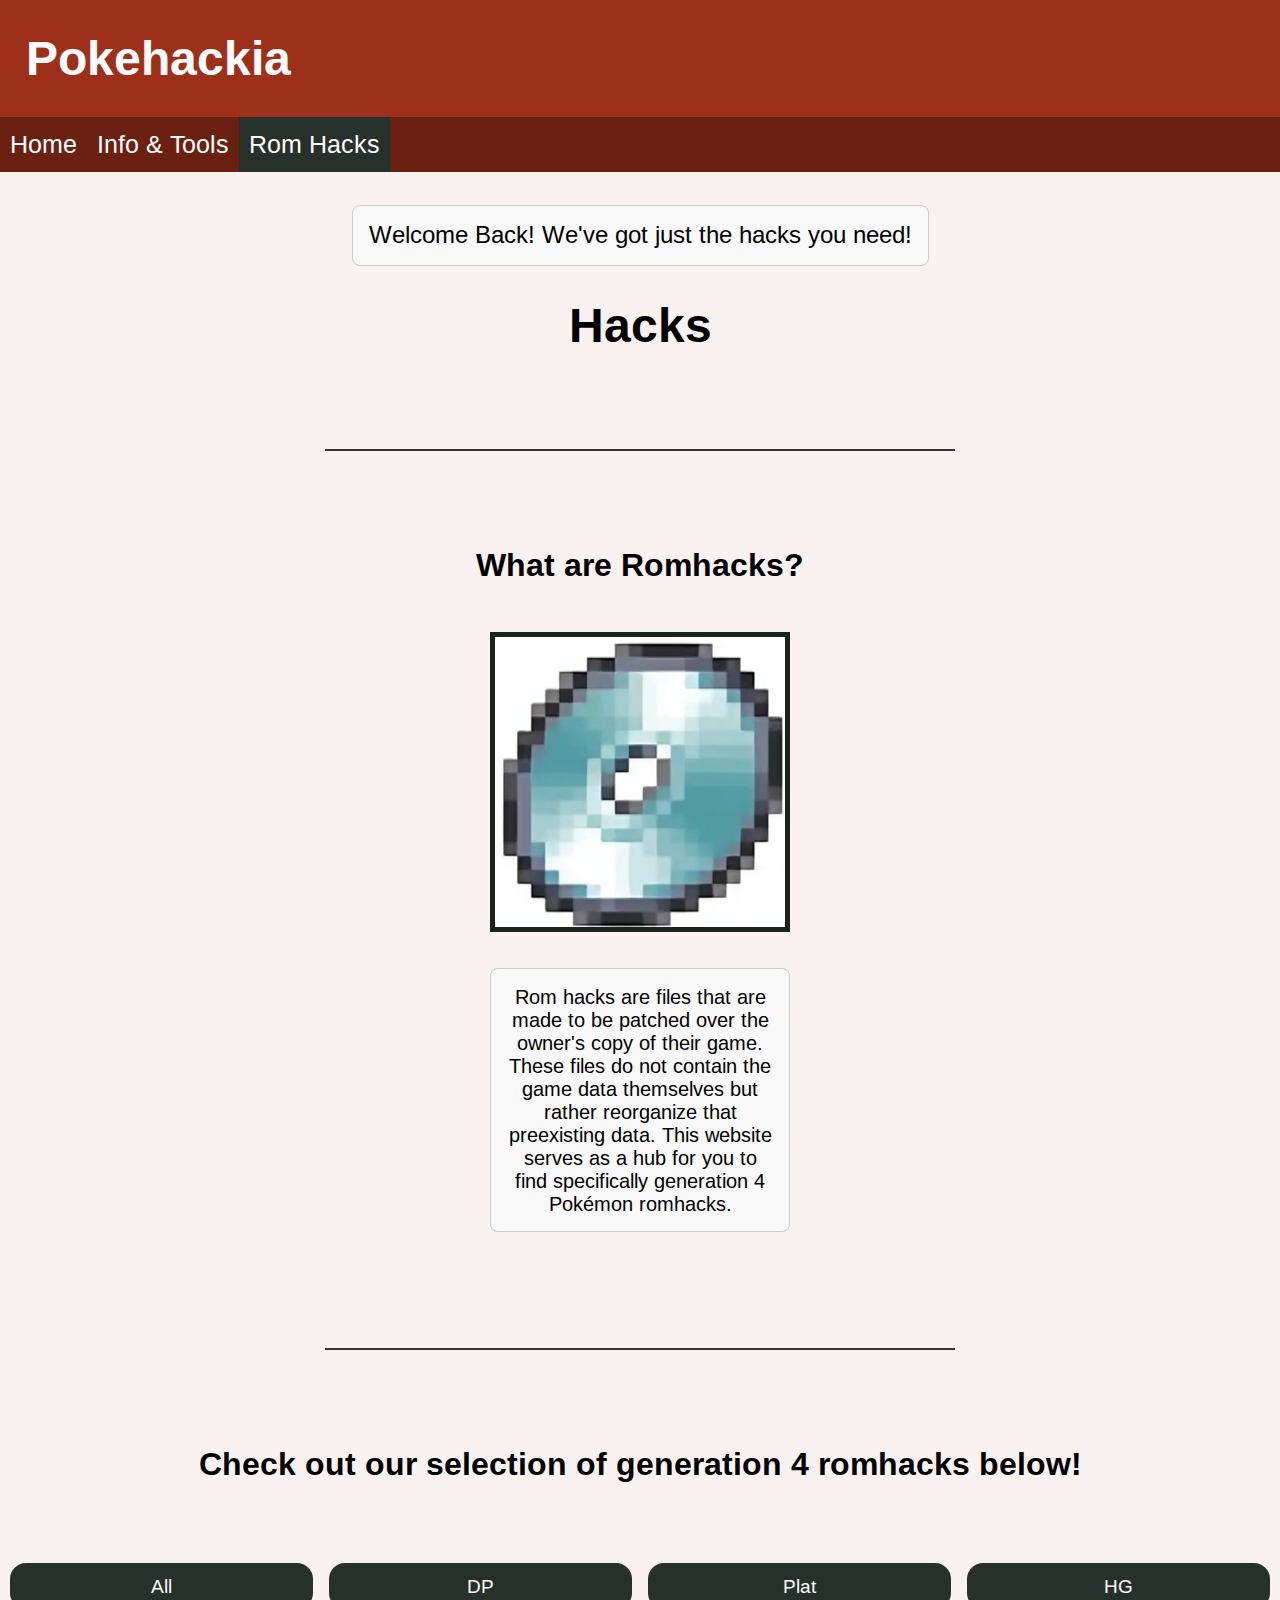
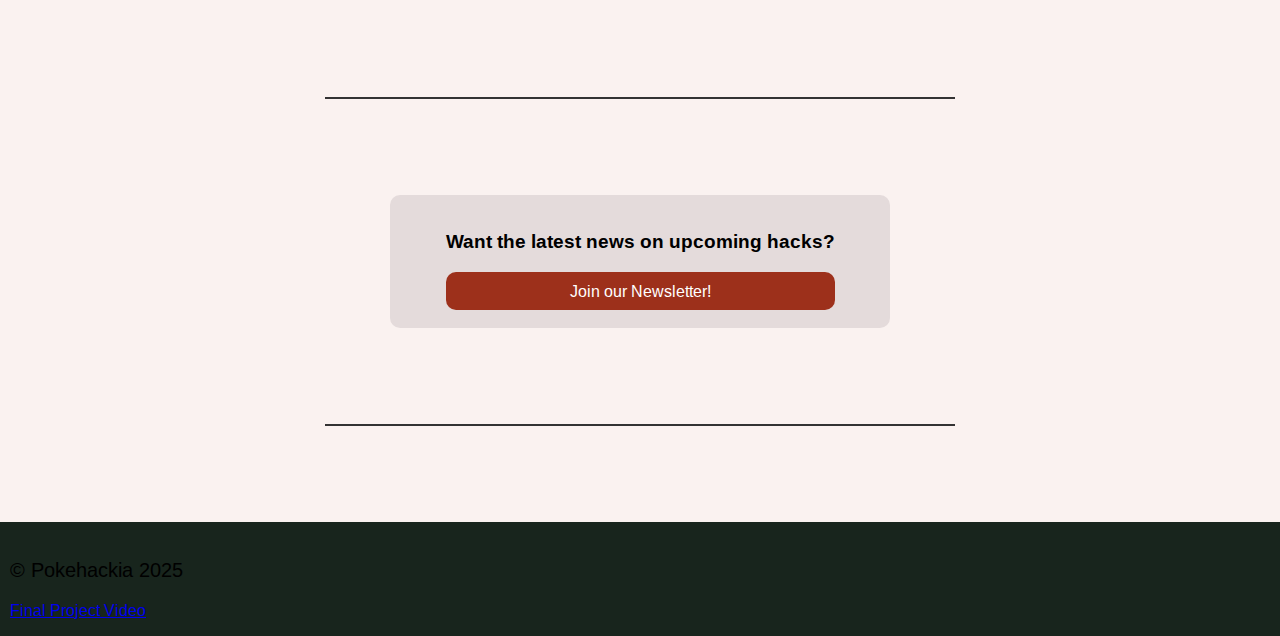
<file: final/hacks.html>
<!DOCTYPE html>
<html lang="en">

<head>
    <!--favicon-->
    <link rel="icon" href="images/favicon-final.ico">
    <meta charset="UTF-8">
    <meta name="viewport" content="width=device-width, initial-scale=1.0">
    <title>Pokehackia - Hacks</title>
    <meta name="description" content="Pokehackia Hacks Page">
    <meta name="author" content="Blake Shumway">
    <!--Social Media Meta-->
    <meta property="og:description" content="The Rom Hack page for Pokehackia. Explore the latest and greatest romhacks for the generation 4 Pokémon games!">
    <meta property="og:image" content="https://blakeshumway.github.io/wdd231/final/images/favicon-final.ico">
    <meta property="og:url" content="https://blakeshumway.github.io/wdd231/final/hacks.html">
    <meta property="og:title" content="Hacks - Pokehackia">
    <!--Style Sheet Here-->
    <link rel="stylesheet" href="styles/normalize.css">
    <link rel="stylesheet" href="styles/small.css">
    <link rel="stylesheet" href="styles/medium.css">
    <link rel="stylesheet" href="styles/larger.css">
    <script src="scripts/navigation.js" defer></script>
    <script type="module" src="scripts/hacks.js"></script>



    <link rel="preconnect" href="https://fonts.googleapis.com">
    <link rel="preconnect" href="https://fonts.gstatic.com" crossorigin>
    <link href="https://fonts.googleapis.com/css2?family=Arimo:ital,wght@0,400..700;1,400..700&display=swap" rel="stylesheet">

</head>

<body>
    <header>
        <span>Pokehackia</span>
        <button id="ham-btn" class="hamburger" aria-label="navigation"></button>
    </header>

    <nav id="nav-bar" class="navigation">
        <ul>
            <li><a href="index.html">Home</a></li>
            <li><a href="tools.html">Info & Tools</a></li>
            <li class="current"><a href="hacks.html">Rom Hacks</a></li>
        </ul>
    </nav>

    <main>
        <p id="welcome-message"></p>
        <h1>Hacks</h1>

        <hr>
        <h2>What are Romhacks?</h2>
        <div class="rom-info-container">
            <p>Rom hacks are files that are made to be patched over the owner's copy of their game. These files do not contain the game data themselves but rather reorganize that preexisting data. 
                This website serves as a hub for you to find specifically generation 4 Pokémon romhacks.


            </p>
        <img src="images/disk.webp" alt="BTX Editor 2.0 icon" loading="lazy">
        </div>

        <hr>

        <h2>Check out our selection of generation 4 romhacks below!</h2>




        <div class="buttons-container">
            <button id="all-button">All</button>
            <button id="diamond-button">DP</button>
            <button id="platinum-button">Plat</button>
            <button id="heartgold-button">HG</button>
        </div>
        <div id="rom-container"></div>

    

        <hr>

        <div class="newsletter">
            <h3>Want the latest news on upcoming hacks?</h3>
            <a href="tools.html#game">Join our Newsletter!</a>
        </div>

        <hr>
    </main>

    <footer>
        <p>&copy; Pokehackia 2025</p>
        <a href="https://www.youtube.com/watch?v=IUu39cItTdQ">Final Project Video</a>
    </footer>



    
</body>

</html>
</file>
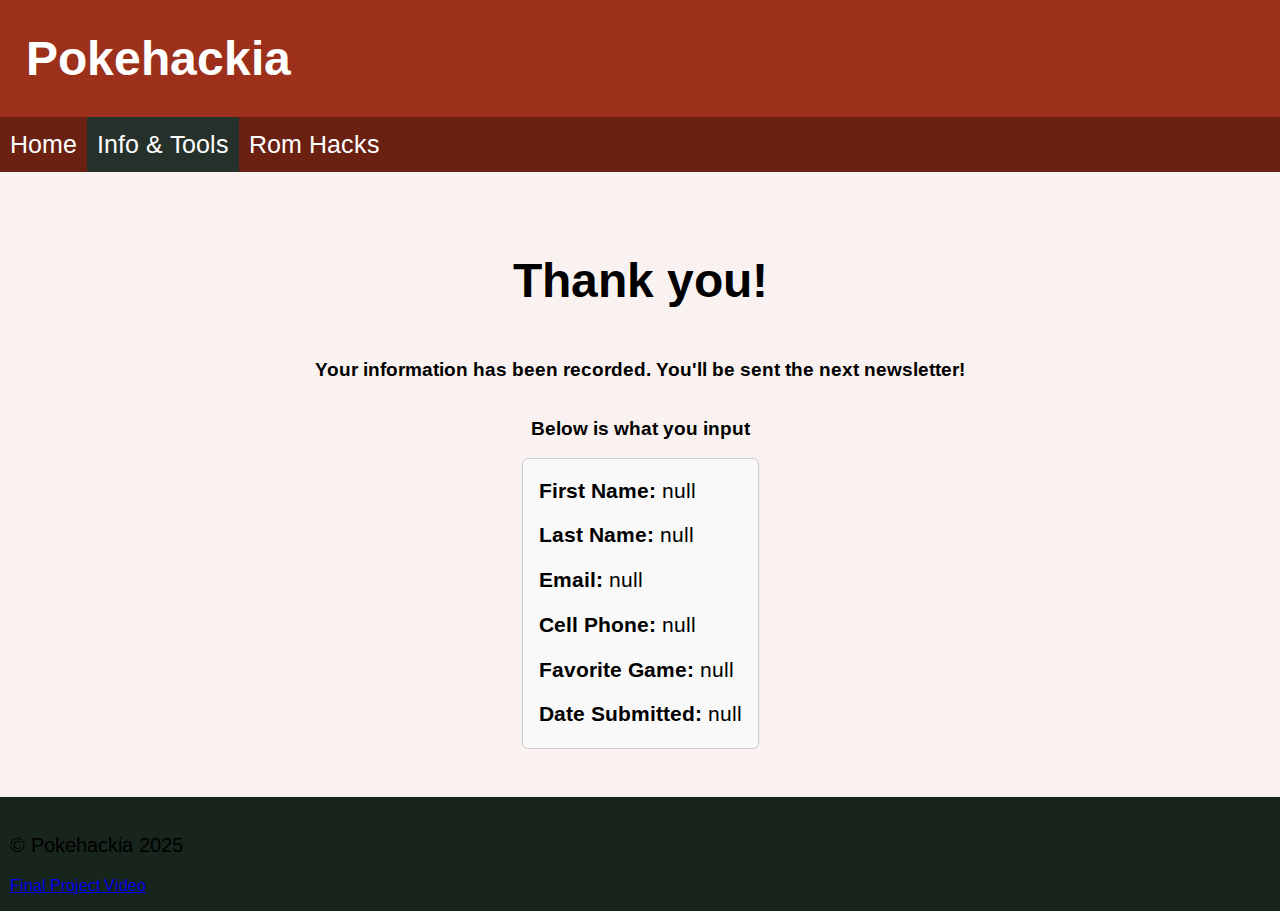
<file: final/thankyou.html>
<!DOCTYPE html>
<html lang="en">

<head>
    <!--favicon-->
    <link rel="icon" href="images/favicon-final.ico">
    <meta charset="UTF-8">
    <meta name="viewport" content="width=device-width, initial-scale=1.0">
    <title>Pokehackia - Thank You Page</title>
    <meta name="description" content="Pokehackia Thank You Page">
    <meta name="author" content="Blake Shumway">
    <!--Social Media Meta-->
    <meta property="og:description" content="The Thank You page for Pokehackia. Thank you for subscribing to our newsletter!">
    <meta property="og:image" content="https://blakeshumway.github.io/wdd231/final/images/favicon-final.ico">
    <meta property="og:url" content="https://blakeshumway.github.io/wdd231/final/thankyou.html">
    <meta property="og:title" content="Thank You - Pokehackia">
    <!--Style Sheet Here-->
    <link rel="stylesheet" href="styles/normalize.css">
    <link rel="stylesheet" href="styles/small.css">
    <link rel="stylesheet" href="styles/medium.css">
    <link rel="stylesheet" href="styles/larger.css">
    <script src="scripts/navigation.js" defer></script>
    <script src="scripts/thankyou.js" defer></script>



    <link rel="preconnect" href="https://fonts.googleapis.com">
    <link rel="preconnect" href="https://fonts.gstatic.com" crossorigin>
    <link href="https://fonts.googleapis.com/css2?family=Arimo:ital,wght@0,400..700;1,400..700&display=swap" rel="stylesheet">

</head>

<body>
    <header>
        <span>Pokehackia</span>
        <button id="ham-btn" class="hamburger" aria-label="navigation"></button>
    </header>

    <nav id="nav-bar" class="navigation">
        <ul>
            <li><a href="index.html">Home</a></li>
            <li class="current"><a href="tools.html">Info & Tools</a></li>
            <li><a href="hacks.html">Rom Hacks</a></li>
        </ul>
    </nav>

    <main>
        <section class="thank-you">
        <h1>Thank you!</h1>
        <h3>Your information has been recorded. You'll be sent the next newsletter!</h3>
        <h3>Below is what you input</h3>
        <div id="results"></div>
        </section>


    </main>

    <footer>
        <p>&copy; Pokehackia 2025</p>
        <a href="https://www.youtube.com/watch?v=IUu39cItTdQ">Final Project Video</a>
    </footer>

</body>

</html>
</file>
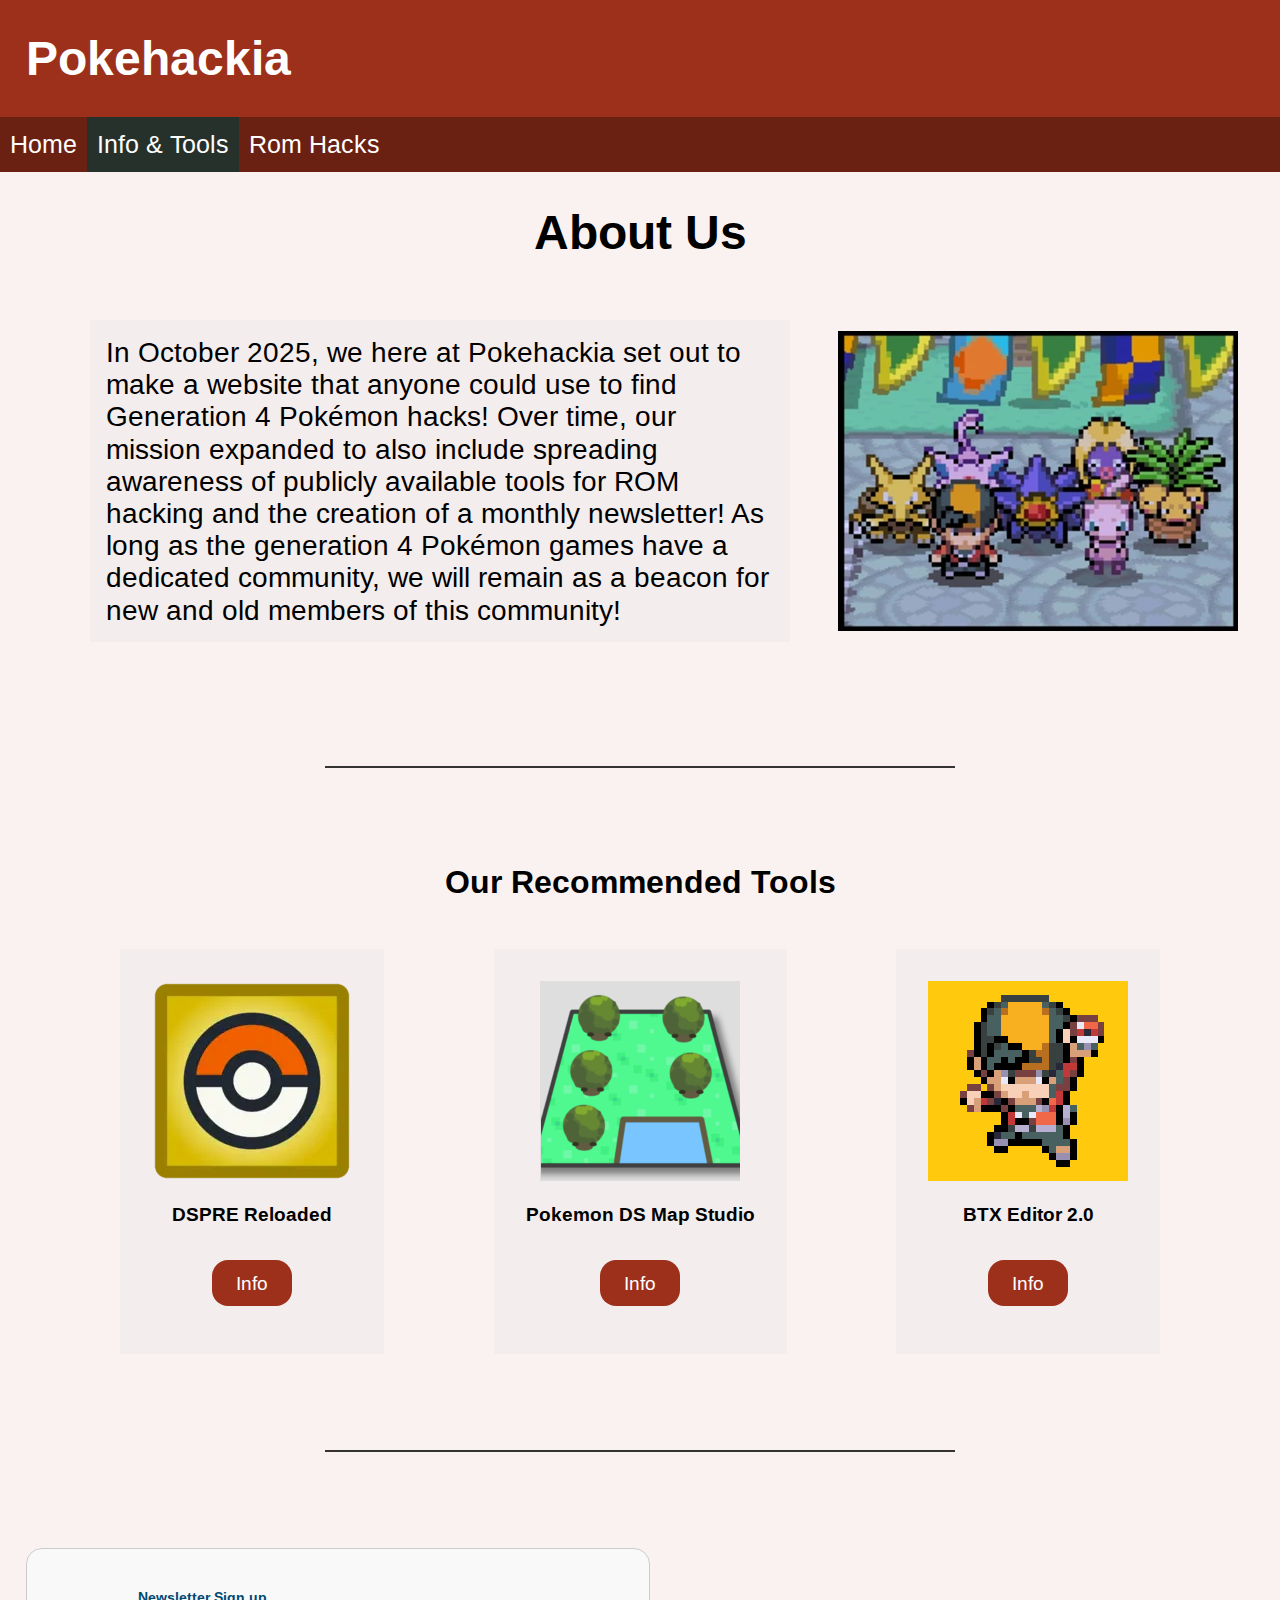
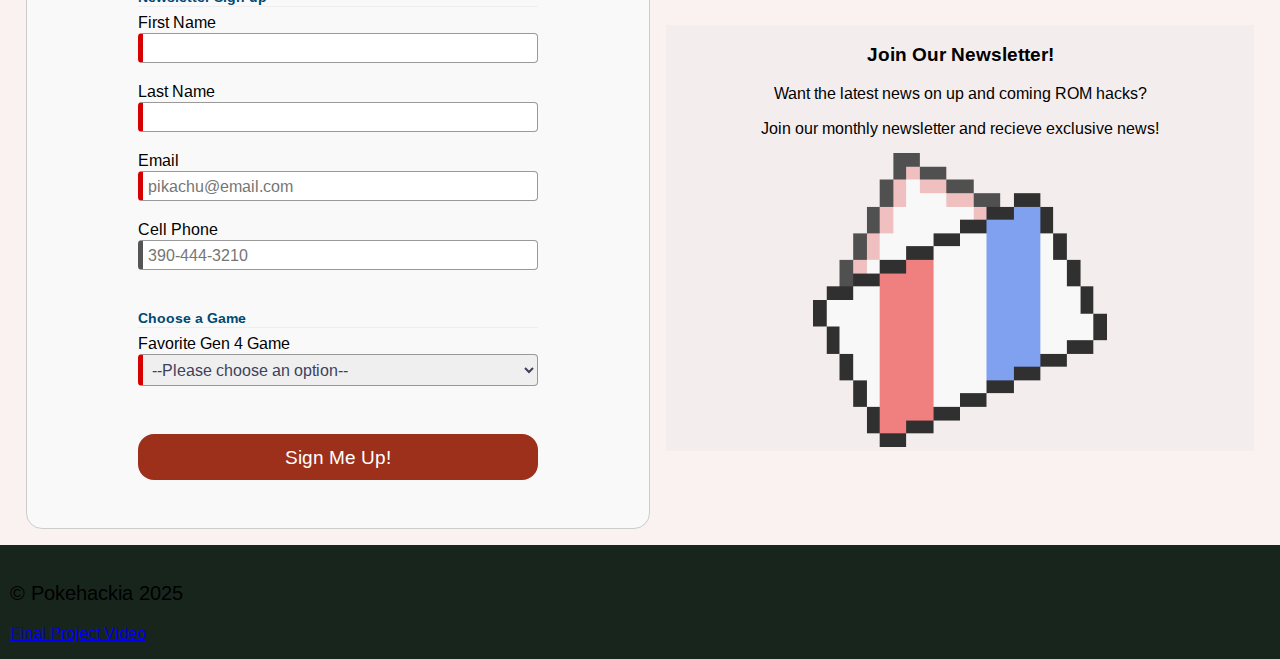
<file: final/tools.html>
<!DOCTYPE html>
<html lang="en">

<head>
    <!--favicon-->
    <link rel="icon" href="images/favicon-final.ico">
    <meta charset="UTF-8">
    <meta name="viewport" content="width=device-width, initial-scale=1.0">
    <title>Pokehackia - Info & Tools</title>
    <meta name="description" content="Pokehackia Info & Tools Page">
    <meta name="author" content="Blake Shumway">
    <!--Social Media Meta-->
    <meta property="og:description" content="The Info & Tools page for Pokehackia. Learn more about Pokehackia and its recommended tools!">
    <meta property="og:image" content="https://blakeshumway.github.io/wdd231/final/images/favicon-final.ico">
    <meta property="og:url" content="https://blakeshumway.github.io/wdd231/final/tools.html">
    <meta property="og:title" content="Info & Tools - Pokehackia">
    <!--Style Sheet Here-->
    <link rel="stylesheet" href="styles/normalize.css">
    <link rel="stylesheet" href="styles/small.css">
    <link rel="stylesheet" href="styles/medium.css">
    <link rel="stylesheet" href="styles/larger.css">
    <script src="scripts/navigation.js" defer></script>
    <script src="scripts/tools.js" defer></script>



    <link rel="preconnect" href="https://fonts.googleapis.com">
    <link rel="preconnect" href="https://fonts.gstatic.com" crossorigin>
    <link href="https://fonts.googleapis.com/css2?family=Arimo:ital,wght@0,400..700;1,400..700&display=swap" rel="stylesheet">

</head>

<body>
    <header>
        <span>Pokehackia</span>
        <button id="ham-btn" class="hamburger" aria-label="navigation"></button>
    </header>

    <nav id="nav-bar" class="navigation">
        <ul>
            <li><a href="index.html">Home</a></li>
            <li class="current"><a href="tools.html">Info & Tools</a></li>
            <li><a href="hacks.html">Rom Hacks</a></li>
        </ul>
    </nav>

    <main>
        <h1>About Us</h1>
        <div class="about-container">
            <p>In October 2025, we here at Pokehackia set out to make a website that anyone could use to find Generation 4 Pokémon hacks! 
                Over time, our mission expanded to also include spreading awareness of publicly available tools for ROM hacking and the creation of 
                a monthly newsletter! As long as the generation 4 Pokémon games have a dedicated community, we will remain as a beacon for new and old 
                members of this community!

            </p>
            <img src="images/pokemon-group.webp" alt="A group of pokemon" loading="lazy">
        </div>

        <hr>

        <h2>Our Recommended Tools</h2>
        <div class="tools">
            <div class="tool-card">
                <img src="images/dspre.webp" alt="DSPRE icon" loading="lazy">
                <h3>DSPRE Reloaded</h3>
                <button id="open-button-dspre">Info</button>
            </div>

            <div class="tool-card">
                <img src="images/map-studio.webp" alt="Pokemon DS Map Studio icon" loading="lazy">
                <h3>Pokemon DS Map Studio</h3>
                <button id="open-button-map-studio">Info</button>
            </div>

            <div class="tool-card">
                <img src="images/btx.webp" alt="BTX Editor 2.0 icon" loading="lazy">
                <h3>BTX Editor 2.0</h3>
                <button id="open-button-btx">Info</button>
            </div>
        </div>

        <!-- MODALS-->
        
        <dialog id="dspre">
            <h2>DSPRE Reloaded</h2>
            <p>Author: AdAstra-LD</p>
            <p>The definitive DS Pokémon game editor! DSPRE Reloaded allows you to extract and edit ROM data, and includes features such as matrix editing, trainer editing, script editing, and more!</p>
            <a href="https://github.com/AdAstra-LD/DS-Pokemon-Rom-Editor" title="https://github.com/AdAstra-LD/DS-Pokemon-Rom-Editor">Visit Site</a>
            <button class="close-button-dspre">❌</button>
        </dialog>
        
        <dialog id="map-studio">
            <h2>Pokemon DS Map Studio</h2>
            <p>Author: Trifindo</p>
            <p>This tool allows you to make custom maps for you to import into your ROM hack. It includes features such as creating custom tilesets, changing map elevation, and editing collision data!</p>
            <a href="https://github.com/Trifindo/Pokemon-DS-Map-Studio" title="https://github.com/Trifindo/Pokemon-DS-Map-Studio">Visit Site</a>
            <button class="close-button-map-studio">❌</button>
        </dialog>

        <dialog id="btx">
            <h2>BTX Editor 2.0</h2>
            <p>Author: KazoWAR</p>
            <p>This tool allows you to edit the btx files used for the overworld sprites. This tool is useful for those who want to add custom NPCs to their hack or add new Pokémon sprites!</p>
            <a href="https://projectpokemon.org/home/forums/topic/8962-btx-editor-20/" title="https://projectpokemon.org/home/forums/topic/8962-btx-editor-20/">Visit Site</a>
            <button class="close-button-btx">❌</button>
        </dialog>


        <hr>
    
        <div class="newsletter-container">

            <div class="promote">
                <h3>Join Our Newsletter!</h3>
                <p>Want the latest news on up and coming ROM hacks?</p>
                <p>Join our monthly newsletter and recieve exclusive news!</p>
                <img src="images/mail.webp" alt="A picture of a letter made of pixels" loading="lazy">

            </div>

            <div class="sign-up">
                <form method="GET" action="thankyou.html">
                <h3>Newsletter Sign up</h3>
                <label>First Name <input type="text" name="first" required autocomplete="given-name" title="Your First Name"></label>
                <label>Last Name <input type="text" name="last" required autocomplete="family-name" title="Your Last Name"></label>
                <label>Email <input type="email" name="email" required placeholder="pikachu@email.com"  title="Your Email" autocomplete="email"></label>
                <label>Cell Phone <input type="tel" name="phone"  autocomplete="tel" title="A Phone Number with dashes" placeholder="390-444-3210" ></label>
                <h3>Choose a Game</h3>
                <label for="game">Favorite Gen  4 Game
                <select name="game" id="game" required>
                    <option value="">--Please choose an option--</option>
                    <option value="Diamond / Pearl">Diamond / Pearl</option>
                    <option value="Platinum">Platinum</option>
                    <option value="Heartgold / Soulsilver">Heartgold / Soulsilver</option>
                    <option value="All">All of them!</option>
                </select>
                </label>
                
                <!--Hidden with js-->
                <input type="hidden" name="timestamp" id="timestamp">
            
                <input type="submit" value="Sign Me Up!">
            </form>
        </div>


        </div>

    </main>

    <footer>
        <p>&copy; Pokehackia 2025</p>
        <a href="https://www.youtube.com/watch?v=IUu39cItTdQ">Final Project Video</a>
    </footer>

</body>

</html>
</file>
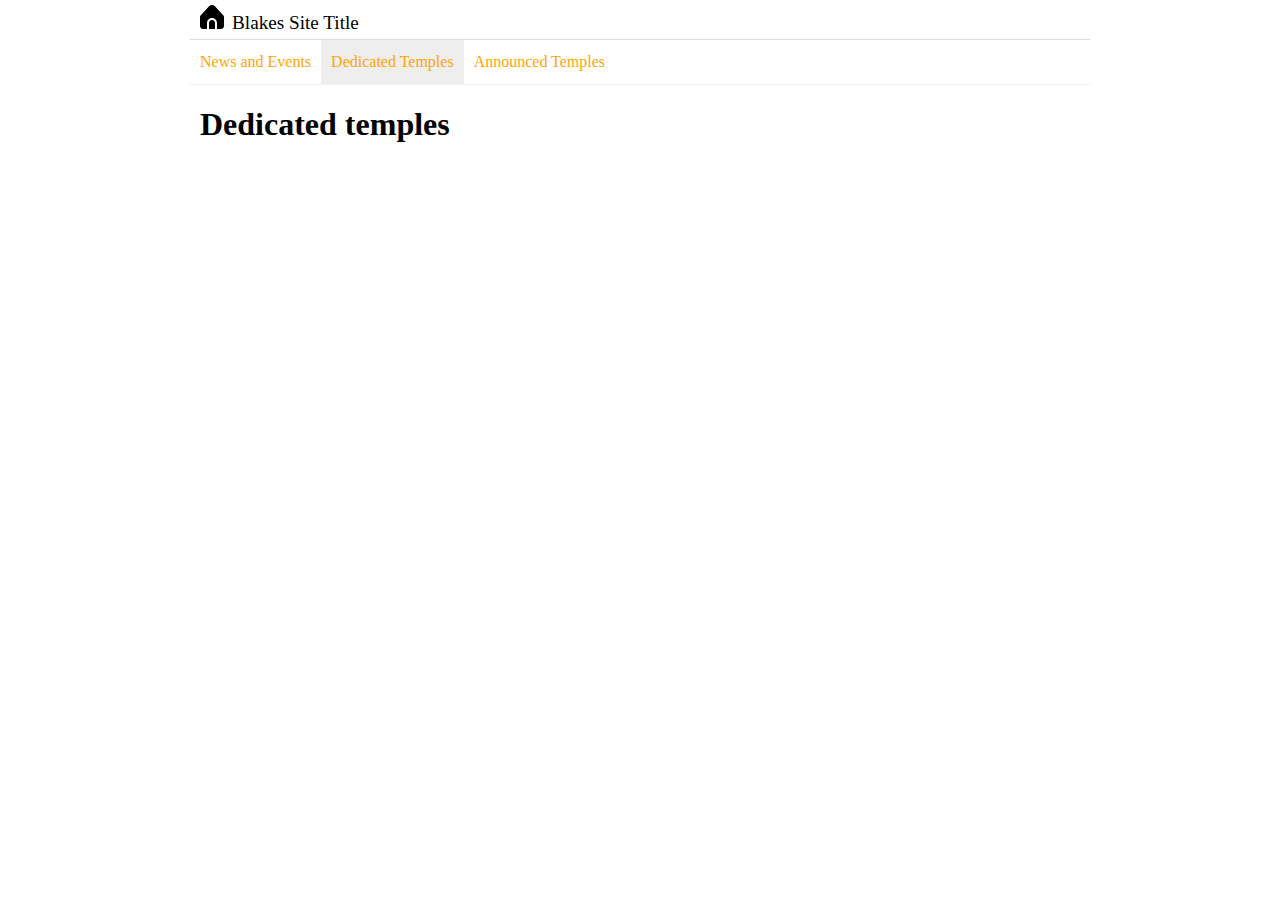
<file: week1/navigation.html>
<!DOCTYPE html>
<html lang="en">
<head>
    <meta charset="UTF-8">
    <meta name="viewport" content="width=device-width, initial-scale=1.0">
    <title>Document</title>

    <!--Style Sheet Here-->
    <link rel="stylesheet" href="styles/normalize.css">
    <link rel="stylesheet" href="styles/base.css">
    <link rel="stylesheet" href="styles/larger.css">

</head>
<body>
    <header>
        <img src="images/home.svg" alt="Site Logo" width="512" height="512">
        <span>Blakes Site Title</span>
        <button id="ham-btn" class="hamburger"></button>
    </header>
    <nav id="nav-bar" class="navigation">
        <ul>
            <li><a href="#">News and Events</a></li>
            <li class="current"><a href="#">Dedicated Temples</a></li>
            <li><a href ="#">Announced Temples</a></li>
        </ul>

    </nav>
    <main>
        <h1>Dedicated temples</h1>
    </main>
    <footer></footer>
    <script src="scripts/navigation.js"></script>
</body>
</html>
</file>
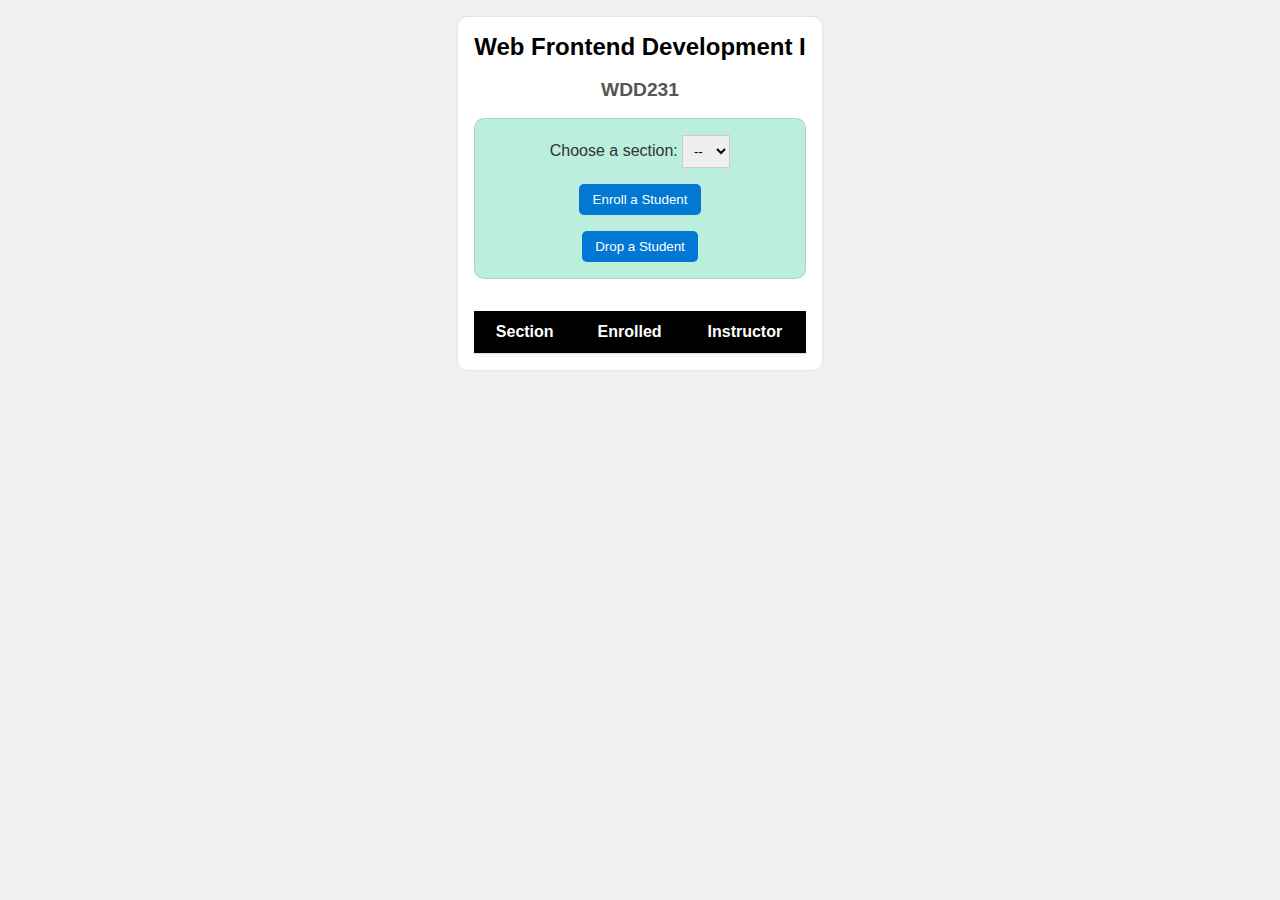
<file: week3/modules.html>
<!DOCTYPE html>
<html lang="en">

<head>
  <meta charset="UTF-8">
  <meta name="viewport" content="width=device-width, initial-scale=1.0">
  <title>Modules Example: Course and Sections</title>
  <link rel="stylesheet" href="styles/modules.css">
  <script type="module" src="scripts/modules.js"></script>
</head>

<body>
  <main>
  <h1 id="courseName"></h1>
  <h2 id="courseCode"></h2>

  <div id="enrollment">
    <label for="sectionNumber">Choose a section:</label>
    <select id="sectionNumber">
      <option value="0" disabled selected>--</option>
    </select>
    <button id="enrollStudent">Enroll a Student</button>
    <button id="dropStudent">Drop a Student</button>
  </div>

  <table>
    <thead>
      <tr>
        <th>Section</th>
        <th>Enrolled</th>
        <th>Instructor</th>
      </tr>
    </thead>
    <tbody id="sections"></tbody>
  </table>
  </main>
</body>

</html>
</file>
<file: styles/small.css>
* {
    box-sizing: border-box;
}

/********Header*********/
header {
    display: grid;
    grid-template-columns: 24px auto 44px;
    padding: 5px 0 5px 10px;
    align-items: end;
    border-bottom: solid 1px #ddd;
    column-gap: 8px;
}

header img {
    display: block;
    width: 100%;
    height: auto;
    padding-bottom: 5px;
}

header span {
    font-size: 1.2rem;
    color: black;
}

/**********Hamburger Navigation*********/
.hamburger {
    background: none;
    border: none;
    color: black;
    cursor: pointer;
    font-family: Verdana, Geneva, Tahoma, sans-serif;
}

.hamburger::before {
    content: "\2630";

}

.hamburger.show::before {
    content: "\00D7";
}

/*** NAVIGATION *****/
.navigation {
    display: none;
}

.navigation.show {
    display: block;
}

.navigation ul {
    list-style-type: none;
    margin: 0;
    padding: 0;
}

.navigation a {
    display: block;
    padding: .8rem 10px;
    color: orange;
    text-decoration: none;
    border-bottom: solid 1px #ddd;
}

.navigation li.current {
    background-color: #eee;
}

.navigation a:hover {
    background-color: green;
}

h1 {
    margin-left: 10px;
}

/*main*/
/*Main*/
main {
    border-style: solid;
    border-color: green;
    display: grid;
    grid-template-columns: 1fr;
    grid-gap: 1rem;
    padding: 1rem;
}

h2 {
    text-align: center;
    background-color: blue;

}

section {
    border-style: solid;
    border-color: red;

}

.student-photo {
    display: grid;
    justify-content: center;
}
</file>
<file: styles/larger.css>
@media only screen and (min-width: 38rem) {
    header, main, nav, footer {
        max-width: 89rem;
        margin: 0 auto;
    }

    /*header and navigation bar*/
    header {
        grid-template-columns: 24px auto;
    }


    .hamburger {
        display: none;
    }

    .navigation {
        display: block;
        border-bottom: solid 1px #eee;
    }

    .navigation ul {
        display: flex;
    }
    .navigation a{
        border: none;
    }

    /*Main*/

    main {
        padding: 0px;
    }

    h1 {
        text-align: left;
    }

   
    .about-me {
        grid-column: 1;
        grid-row: 2;
    }

    .student-photo {
        grid-column: 2;
        grid-row: 2;
    }
    .web-certificates {
        grid-row: 3;
        grid-column: 1 / 3;
    }

    .certificate-btns button {
    width: 10rem;
    }

    .course-container {
    display: flex;
    flex-wrap: wrap;
    justify-content: center;
    gap: 10px;
    }
    
    .card {
    text-align: center;
    
    width: 20rem;
    }

    .completed-card {
    text-align: center;
    width: 20rem;
    
}
}
</file>
<file: final/styles/small.css>
* {
    box-sizing: border-box;
}

span,
h1,
h2,
h3,
h4,
h5,
h6 {
    font-family: Arimo, sans-serif;
}

p {
    font-family: Arimo, sans-serif;
}

button,
a,
figure,
label,
input {
    font-family: Arimo, sans-serif;
}

h2 {
    margin: 3rem;
}


/********Header*********/
header {
    display: grid;
    grid-template-columns: auto auto;
    padding: 15px 0 15px 10px;
    align-items: center;
    border-bottom: solid 1px #FAF2F0;
    column-gap: 8px;
    background-color: #9D301B;
}



header span {
    color: white;
    font-weight: bold;
    text-align: left;
    font-size: 3rem;
    padding: 1rem;
}

/**********Hamburger Navigation*********/
.hamburger {
    background: none;
    border: none;
    color: black;
    cursor: pointer;
    font-size: 2rem;
}

.hamburger::before {
    content: "\2630";
    color: white;
}

.hamburger.show::before {
    content: "\00D7";
    color: white;
}

/*** NAVIGATION *****/
.navigation {
    display: none;
    background-color: #6a2112;
}

.navigation.show {
    display: block;
}

.navigation ul {
    list-style-type: none;
    margin: 0;
    padding: 0;
}

.navigation a {
    display: block;
    padding: .8rem 10px;
    color: white;
    text-decoration: none;
    border-bottom: solid 1px #FAF2F0;
    font-size: 25px;
    gap: 10px;
}

.navigation li.current {
    background-color: #27312b;
}

.navigation a:hover {
    background-color: #564f4d;
}

h1 {
    text-align: center;
}

h2 {
    text-align: center;
}


body {
    background-color: #FAF2F0;
}

main {
    margin: 1rem;
}



/*****Footer*****/
footer {
    background-color: #18251D;
    padding: 1rem 10px;
}

footer p {
    font-size: 20px;
}


/****INDEX****/
.news-container {
    text-align: center;
    display: grid;
    grid-template-areas:
        "news"
        "hacks"
        "tools"
    ;

    gap: 10px;

}

/**Hero Image**/
.hero-container {
    background-position: center;
    background-repeat: no-repeat;
    background-size: cover;
    position: relative;
}

.hero-image {
    width: 100%;
    height: 500px;
    object-fit: cover;
}

/* Place text in the middle of the image */
.hero-text {
    text-align: center;
    position: absolute;
    top: 40%;
    left: 50%;
    transform: translate(-50%, -50%);
    color: white;
}

.hero-text h1 {
    font-size: 4rem;
    color: #9D301B;
    text-shadow:
        -1px -1px 0 white,
        1px -1px 0 white,
        -1px 1px 0 white,
        1px 1px 0 white;
}

.hero-text p {
    font-size: 1.5rem;
}


.hero-text a {
    text-decoration: none;
    color: white;
    background-color: #9D301B;
    padding: 10px;
    font-size: 1rem;
    border-radius: 10px;
}

.hero-text a:hover {
    background-color: #564f4d;
}


/*news*/

.news-container div {
    border: 1px solid #18251D;
    background-color: #f4eded;
}


.news-card {
    grid-area: news;
}

.news-container h3 {
    background-color: #18251D;
    color: white;
    margin: 0px;
    margin-bottom: 1rem;
    padding: 1rem;
}

.hacks-card {
    grid-area: hacks;
}

.tools-card {
    grid-area: tools;
}

.tools-card a {
    font-size: 1.1rem;
}

.tools-card a:hover {
    color: red;
}


/*SPOTLIGHT*/
.spotlight-container {
    display: grid;
    grid-template-columns: repeat(2, 1fr);
    grid-template-rows: repeat(2, 1fr);
    

}

/*SPOTLIGHT CARDS*/
.spotlight-container .rom-card {
    border: 1px solid #ccc;
    padding: 1rem;
    border-radius: 8px;
    background-color: #f9f9f9;
    text-align: center;
    margin: 1rem;
}

.spotlight-container .rom-card img {
    width: 50%;
}




/*NEWSLETTER*/
.newsletter {
    display: grid;
    justify-content: center;
    background-color: #e4dbdb;
    border: 2px solid #e4dbdb;
    border-radius: 10px;
    padding: 1rem;
    margin: 1rem;
    text-align: center;
    width: 400px;
    justify-self: center;
}

.newsletter a {
    text-decoration: none;
    color: white;
    background-color: #9D301B;
    padding: 10px;
    font-size: 1rem;
    border-radius: 10px;
}

.newsletter a:hover {
    background-color: #564f4d;
}






/******HACKS PAGE*******/

.rom-info-container {
    display: grid;
    grid-template-areas: 
    "rom-image"
    "rom-info"
    ;
    justify-content: center;
    align-items: center;
    margin: 2rem;
    gap: 1rem;
}

.rom-info-container p {
    grid-area: rom-info;
    background-color: #f9f9f9;
    border: 1px solid #ccc;
    border-radius: 8px;
    padding: 1rem;
    font-size: 1.25rem;
    max-width: 300px;
    text-align: center;
    
}

.rom-info-container img {
    grid-area: rom-image;
    border: 5px solid #18251D;
    max-width: 300px;
    justify-self: center;
}




.buttons-container {
    display: grid;
    grid-template-columns: repeat(4, 1fr);
    gap: 1rem;
}

.buttons-container button {
    border: none;
    text-align: center;
    background-color: #27312b;
    color: white;
    border-radius: 1rem;
    padding: .75rem 1.5rem;
    margin: 2rem 0;
    font-size: 1.2rem;
    -webkit-appearance: none;
    appearance: none;
}

.buttons-container button:hover {
    background-color: #564f4d;
}


#rom-container {
    display: grid;
    justify-content: center;

}

#rom-container .rom-card {
    border: 1px solid #ccc;
    padding: 1rem;
    border-radius: 8px;
    background-color: #f9f9f9;
    text-align: center;
    margin: 1rem;
    opacity: 0;
    transform: translateY(10px);
    animation: fadeInUp 0.6s ease forwards;
}

@keyframes fadeInUp {
    to {
        opacity: 1;
        transform: translateY(0);
    }
}

#welcome-message {
    font-size: 1.5rem;
    text-align: center;
    border: 1px solid #ccc;
    padding: 1rem;
    border-radius: 8px;
    background-color: #f9f9f9;
    margin: 2rem;
    
    justify-self: center;
}



/****TOOLS*****/
.about-container {
    display: grid;
    grid-template-areas:
        "image"
        "about-us"
    ;
    margin: 2rem;
}

.about-container p {
    grid-area: about-us;
    background-color: #f4eded;
    margin-left: 1.5rem;
    margin-right: 1.5rem;
    padding: 1rem;
    font-size: 1.1rem;
    text-align: center;
}

.about-container img {
    grid-area: image;
    justify-self: center;
    align-self: center;
    max-width: 400px;
}


/*tools*/
.tools {
    display: grid;

}


.tool-card {
    display: block;
    justify-content: center;
    text-align: center;
    background-color: #f4eded;
    padding: 2rem;
}

.tool-card img {
    width: 100%;
    max-width: 200px;
}

.tool-card button {
    border: none;
    text-align: center;
    background-color: #9D301B;
    color: white;
    border-radius: 1rem;
    padding: .75rem 1.5rem;
    margin: 1rem 0;
    font-size: 1.2rem;
    -webkit-appearance: none;
    appearance: none;

}

.tool-card button:hover {
    background-color: #27312b;
}


/*modals*/
::backdrop {
    background: rgb(0 0 0 / 70%);
}

dialog[open] {
    width: 500px;
    border-radius: 10px;
    border: 1px solid rgba(176, 34, 34, 0.1);
    display: grid;
    text-align: center;
}

dialog[open] h2 {
    font-size: 2rem;
    margin: .5rem;
}

dialog[open] p {
    font-size: 1.5rem;
    
}

dialog[open] a {
    text-decoration: none;
    color: white;
    background-color: #9D301B;
    padding: 10px;
    font-size: 1.5rem;
    border-radius: 10px;
    margin-left: 3rem;
    margin-right: 3rem;
}

dialog[open] a:hover {
    background-color: #27312b;
}





.close-button-dspre,
.close-button-map-studio,
.close-button-btx {
    position: absolute;
    top: 10px;
    right: 10px;
    border: none;
    background: none;
    cursor: pointer;
    background-color: #e8e8e8;
    border: 1px solid #e8e8e8;
    border-radius: 6px;
}

.close-button-dspre:hover,
.close-button-map-studio:hover,
.close-button-btx:hover {
    background-color: #bfbebe;
}



/*newsletter container*/
.newsletter-container {
    display: grid;
    grid-template-areas:
        "promote"
        "sign-up"
    ;
    margin: 1rem;
    align-items: center;
    gap: 1rem;
}

.promote {
    grid-area: promote;
    background-color: #f4eded;
    text-align: center;
}

.promote img {
    width: 50%;
}

.sign-up {
    grid-area: sign-up;
}



/*Form*/
form {
    background-color: #f9f9f9;
    border: 1px solid #ccc;
    padding: 1rem;
    border-radius: 16px;
    max-width: 700px;
    width: 100%;
    display: grid;
    justify-content: center;
}

label {
    display: block;
    font-size: 1rem;
    padding-top: .2rem;
}

form h3 {
    font-size: .9rem;
    color: #004973;
    margin: 1.5rem 0 .2rem 0;
    border-bottom: 1px solid #eee;
}

input[type=text],
input[type=tel],
input[type=date],
input[type=email],
select {
    display: block;
    margin: .1rem 0 1rem 0;
    padding: .3rem;
    border: 1px solid #999;
    border-radius: 4px;
    border-left-width: 5px;
    border-left-color: #555;
    font-size: 1rem;
    color: #3D405B;
    width: 400px;
}


input:required {
    border-left-color: #d70000;
}

input:focus {
    border-left-color: black;
    outline: none;
}

input:required:valid {
    border-left-color: green;
}

select:required {
    border-left-color: #d70000;
}

select:focus {
    border-left-color: black;
    outline: none;
}

select:required:valid {
    border-left-color: green;
}

input[type=submit] {
    border: none;
    text-align: center;
    background-color: #9D301B;
    color: white;
    border-radius: 1rem;
    padding: .75rem 1.5rem;
    margin: 2rem 0;
    font-size: 1.2rem;
    -webkit-appearance: none;
    appearance: none;
}

input[type=submit]:hover {
    background-color: #27312b;
}

input:-webkit-autofill {
    -webkit-text-fill-color: #3D405B;
}


/*DIVIDER*/
hr {
    border: none;
    height: 2px;
    background-color: #333;
    width: 50%;
    margin: 6rem auto;
}

/****THANK YOU PAGE****/
#results {
    background-color: #f9f9f9;
    padding: 0 1rem;
    border: 1px solid #ccc;
    border-radius: 6px;
    font-size: 1.3rem;
    text-align: left;
    max-width: 450px;
    justify-self: center;
    
}


.thank-you {
    text-align: center;
    display: grid;
    justify-content: center;
    margin: 3rem;
}

.thank-you h1 {
    text-align: center;
}
</file>
<file: final/styles/medium.css>
@media only screen and (min-width: 38rem) {

    header,
    main,
    nav,
    footer {
        margin: 0 auto;
    }

    body {
        margin: 0px;
    }

    h1 {
        font-size: 3rem;
    }

    h2 {
       font-size: 2rem; 
    }

    /*header and navigation bar*/
    header {
        grid-template-columns: 3rem auto;
        border-bottom: 0px;
    }

    header h1 {
        font-size: 3rem;
    }

    .hamburger {
        display: none;
    }

    .navigation {
        display: block;
        border-bottom: solid 1px #FAF2F0;
    }

    .navigation ul {
        display: flex;
    }

    .navigation a {
        border: none;
    }

    /*Main*/

    main {
        margin: 10px;
    }



    /*Footer*/

    

    /*****INDEX*****/


.hero-text h1 {
    font-size: 5rem;
}

.hero-text p {
    font-size: 2rem;
}


.hero-text a {
    text-decoration: none;
    font-size: 2rem;
}




    .news-container {
    display: grid;
    grid-template-areas: 
    "news hacks"
    "news tools"
    ;
    margin: 4rem;
    }   

    /***SPOTLIGHT*****/
    /*SPOTLIGHT*/
    .spotlight-container {
        gap: 1rem; /* spacing between items */
    }   

    /****HACKS PAGE****/
    #rom-container {
        grid-template-columns: repeat(2, 1fr); /* 4 equal columns */
        margin: 5rem;

    }


    .newsletter {
        width: 500px;
    }


    /****TOOLS*****/
   

    /***TOOLS PAGE***/
    .about-container p {
        margin-left: 2rem;
        margin-right: 2rem;
        font-size: 1.5rem;
    
    }




    .tools {
        display: flex;
        justify-content: space-evenly;
    }



  


    /*newsletter container*/
    .newsletter-container {
        display: grid;
        grid-template-areas: 
        "sign-up promote"
        ;
    }






}
</file>
<file: final/styles/larger.css>
@media only screen and (min-width: 64rem) {

/******INDEX******/
/*SPOTLIGHT*/
    .spotlight-container {
    display: flex;
    margin: 5rem;
    
}   


    /****HACKS PAGE****/
    #rom-container {
    grid-template-columns: repeat(4, 1fr); /* 4 equal columns */
    margin: 5rem;
    
}   


/***TOOLS PAGE***/

    .about-container {
        display: grid;
        grid-template-areas: 
        "about-us image"
        ;
    }

    .about-container p {
    margin-left: 3rem;
    margin-right: 3rem;
    font-size: 1.75rem;
    text-align: left;
    }





}
</file>
<file: styles/prophets.css>
body {
    margin: 0 10px;
    
}
#cards {
  display: grid;
  grid-template-columns: repeat(auto-fit, minmax(250px, 1fr));
  gap: 1.5rem;
  padding: 1.5rem;
  text-align: center;
  align-items: center;
  
}
</file>
<file: styles/site-plan.css>
* {
    box-sizing: border-box;
}

span,
h1,
h2,
h3,
h4,
h5,
h6 {
    font-family: Arimo, sans-serif;
}

p {
    font-family: Arimo, sans-serif;
}
/********Body*********/
body {
    background-color: #FAF2F0;
    
}


/********Header*********/
header {
    padding: 15px 0 15px 10px;
    border-bottom: solid 1px #ddd;
    background-color: #9D301B;
    color: #FAF2F0;
}



h1 {
    margin-left: 10px;
    text-align: center;
    font-size: 40px;
}

/*Main*/
main {
    display: grid;
    grid-template-columns: 1fr;
    grid-gap: 1rem;
    padding: 1rem;
    margin: 4rem;
}

h2 {
    text-align: center;
    background-color: #9D301B;
    color: white;
    margin: 0px;
    padding: 10px;
    font-size: 30px;
}


p {
    text-align: center;
    font-size: 1.5rem;
    margin: 1rem;
}

.wireframe-container {
    display: flex;
    justify-content: center;
    column-gap: 1rem;
}

.wireframe-container img {
    border: 3px solid #18251D;
    border-radius: 4px;
}




/*****Footer*****/
footer {
    background-color: #18251D;
    padding: 1rem 10px;
    text-align: center;
}

footer p {
    font-size: 20px;
}

.social {
    display: flex;
    justify-content: center;
    column-gap: 25px;
}

.social a {
    display: flex;
    justify-content: center;
    align-items: center;
    width: 88px;
    height: 88px;

    border-radius: 4px;
}

.social img {
    width: 44px;
    height: 44px;
}

.social a:hover {
    background-color: #ddd;
}
</file>
<file: chamber/styles/small.css>
* {
    box-sizing: border-box;
}

span,
h1,
h2,
h3,
h4,
h5,
h6 {
    font-family: Arimo, sans-serif;
}

p {
    font-family: Arimo, sans-serif;
}
button, a, figure, label, input {
    font-family: Arimo, sans-serif;
}



/********Header*********/
header {
    display: grid;
    grid-template-columns: 24px auto 44px;
    padding: 15px 0 15px 10px;
    align-items: end;
    border-bottom: solid 1px #ddd;
    column-gap: 8px;
}

header img {
    display: block;
    width: 100%;
    height: auto;
    padding-bottom: 5px;
}

header span {
    font-size: 1.5rem;
    color: black;
    font-weight: bold;
}

/**********Hamburger Navigation*********/
.hamburger {
    background: none;
    border: none;
    color: black;
    cursor: pointer;
    font-family: Verdana, Geneva, Tahoma, sans-serif;
}

.hamburger::before {
    content: "\2630";

}

.hamburger.show::before {
    content: "\00D7";
}

/*** NAVIGATION *****/
.navigation {
    display: none;
    background-color: #004973;
}

.navigation.show {
    display: block;
}

.navigation ul {
    list-style-type: none;
    margin: 0;
    padding: 0;
}

.navigation a {
    display: block;
    padding: .8rem 10px;
    color: white;
    text-decoration: none;
    border-bottom: solid 1px #ddd;
    font-size: 25px;
    gap: 10px;
}

.navigation li.current {
    background-color: #00729b;
}

.navigation a:hover {
    background-color: #98a501;
}

h1 {
    margin-left: 10px;
    text-align: center;
    font-size: 40px;
}

/*Main*/
main {
    display: grid;
    grid-template-columns: 1fr;
    grid-gap: 1rem;
    padding: 1rem;
    
}



/*****Footer*****/
footer {
    background-color: #004973;
    padding: 1rem 10px;
    color: white;
    
}

footer p {
    font-size: 20px;
}

.social {
    display: flex;
    justify-content: center;
    column-gap: 25px;
}

.social a {
    display: flex;
    justify-content: center;
    align-items: center;
    width: 88px;
    height: 88px;
    border-radius: 4px;
}

.social img {
    width: 44px;
    height: 44px;
}

.social a:hover {
    background-color: #ddd;
}

/*Directory specific*/
#members-container {
    display: grid;
    gap: 1rem;
    justify-content: center;
}

.list-view {
    display: block;
}

.member-card {
    border: 1px solid #ccc;
    padding: 1rem;
    border-radius: 8px;
    background-color: #f9f9f9;
    text-align: center;
}

.member-card img {
    max-width: 100%;
    height: auto;
}

.member-card h2 {
    margin-top: 0.5em;
    margin-bottom: 0.2em;
}


.grid-view .member-card {
    margin: 2rem;
}



.list-view .member-card {
    display: grid;
    gap: 0.5rem 1rem;
    padding: 1rem;
    border-bottom: 1px solid #ccc;
    text-align: left;
    grid-template-columns: 2fr 2fr 1.5fr 2fr 1fr;
    font-size: .6rem;
    align-items: center;
}
.member-card h2 {
    font-size: 1rem;
}

.list-view .member-card img {
    display: none;
}

/* buttons */
.directory-buttons {
    display: flex;
    gap: 2rem; 
    margin: 20px 0;
    justify-content: center;
}

.directory-buttons button {
    background-color: #004973; 
    color: white;
    border: none;
    padding: 10px 20px;
    border-radius: 6px;
    cursor: pointer; 
    width: 100px;
    height: 50px;
    font-size: 20px;
}

.directory-buttons button:hover {
    background-color: #98a501; 
}

/* HOME PAGE */

/* Position and center the image to scale nicely on all screens */
.hero-container {
  background-position: center;
  background-repeat: no-repeat;
  background-size: cover;
  position: relative;
}

.hero-image {
    width: 100%;
    height: 250px;
    object-fit: cover;
}

/* Place text in the middle of the image */
.hero-text {
    text-align: center;
    position: absolute;
    top: 40%;
    left: 50%;
    transform: translate(-50%, -50%);
    color: white;
}

.hero-text h1 {
    font-size: 1.25rem;
    color: #004973;
    text-shadow:
    -1px -1px 0 white,
     1px -1px 0 white,
    -1px  1px 0 white,
     1px  1px 0 white;
}

.hero-text p {
    font-size: 1rem;
}


.hero-text a {
    text-decoration: none;
    color: white;
    background-color: #004973;
    padding: 10px;
    font-size: .75rem;
    border-radius: 10px;
}

.hero-text a:hover {
    background-color: #98a501; 
}

/* Home container */
.home-container {
  display: grid;
  gap: 20px; 
}

.home-container section {
    border: 1px solid #ccc;
    border-radius: 8px;
    background-color: #f9f9f9;
    
}

.home-container section h2 {
    background-color: #004973;
    border-top-left-radius: 8px;
    border-top-right-radius: 8px;
    color: white;
    margin-top: 0px;
    padding: 10px;
}

.current-events-card {
    text-align: center;
}

.current-weather-card {
    text-align: center;
}
.current-weather-card figure{
    display: flex;
    justify-content: center;
    font-size: 1.25rem;
}


.current-weather-card p{
    font-size: 2rem;
}


.forecast-card {
    text-align: center;
}





/* spotlight */

.spotlight {
    text-align: center;
}

#spotlight-container {
    display: grid;
    gap: 1rem;
    justify-content: center;
}


.spotlight-card {
    border: 1px solid #ccc;
    padding: 2rem;
    border-radius: 8px;
    background-color: #f9f9f9;
    text-align: center;
}

.spotlight-card img {
    max-width: 50%;
    height: auto;
}

.spotlight-card h2 {
    margin-top: 0.5em;
    margin-bottom: 0.2em;
}


/* JOIN PAGE */
form {
    background-color: #f9f9f9;
    border: 1px solid #ccc;
    padding: 1rem;
    border-radius: 16px;
    max-width: 700px;
    display: grid;
    justify-content: center;
}
label {
    display: block;
    font-size: 1rem;
    padding-top: .2rem;
}
form h3 {
    font-size: .9rem;
    color: #004973;
    margin: 1.5rem 0 .2rem 0;
    border-bottom: 1px solid #eee;
}
  
input[type=text],
input[type=tel],
input[type=date],
input[type=email],
select {
    display: block;
    margin: .1rem 0 1rem 0 ;
    padding: .3rem;
    border: 1px solid #999;
    border-radius: 4px;
    border-left-width: 5px;
    border-left-color:#555;
    font-size: 1rem;
    color: #3D405B;
    width: 400px;
}

form textarea {
    width: 400px;
}

  
input:required {border-left-color: #d70000;}
input:focus {border-left-color: black; outline:none;}
input:required:valid{border-left-color: green;}
  
select:required {border-left-color: #d70000;}
select:focus {border-left-color: black; outline:none;}
select:required:valid{border-left-color: green;}

input[type=submit] {
    border: none;
    text-align: center;
    background-color: #004973;
    color: white;
    border-radius: 1rem;
    padding: .75rem 1.5rem;
    margin: 2rem 0;
    font-size: 1.2rem;
    -webkit-appearance: none;
    appearance: none;
}

input[type=submit]:hover {
    background-color: #98a501; 
}
  



input:-webkit-autofill{
    -webkit-text-fill-color: #3D405B;
}
  

  /* Thank you */
#results {
    background-color: #f9f9f9;
    padding: 0 1rem;
    border: 1px solid #ccc;
    border-radius: 6px;
    font-size: 1.3rem;
    text-align: left;
    max-width: 450px;
    justify-self: center;
}
/* for description overflow */
.org-description {
    word-wrap: break-word;       
    overflow-wrap: break-word;
    white-space: normal;         
}

.thank-you {
    text-align: center;
    display: grid;
    justify-content: center;
}

.thank-you h1 {
    text-align: center;
}

  /*Modals*/

.membership-card {
    background-color: #f9f9f9;
    display: grid;
    justify-content: center;
    border: 1px solid #ccc;
    padding: 1rem;
    border-radius: 16px;
    margin: 1.5rem;
    opacity: 0;
    animation: fadeIn 1s ease-out forwards;
}

.membership-card:nth-child(2) {
    animation-delay: 0.2s;
}
.membership-card:nth-child(3) {
    animation-delay: 0.4s;
}
.membership-card:nth-child(4) {
    animation-delay: 0.6s;
}
.membership-card:nth-child(5) {
    animation-delay: 0.8s;
}

.membership-card h3 {
    font-size: 1.5rem;
}


.membership-card button {
    background-color: #004973; 
    color: white;
    border: none;
    padding: 10px 20px;
    border-radius: 6px;
    cursor: pointer; 
    height: 60px;
    font-size: 20px;
}

.membership-card button:hover {
    background-color: #98a501; 
}

.join-main {
    margin: 0px;
    display: grid;
    justify-content: center;
}

.form-section h2{
    font-size: 2rem;
    text-align: center;
}

.membership-section h2{
    font-size: 2rem;
    text-align: center;

}

@keyframes fadeIn {
  from {
    opacity: 0;
    transform: translateY(40px);
  }
  to {
    opacity: 1;
    transform: translateY(0);
  }
}

::backdrop {
    background: rgb(0 0 0 / 70%);
}

dialog[open] {
    min-width: 300px;
    border-radius: 10px;
    border: 1px solid rgb(0 0 0 / 0.1);
    display: grid;
}
dialog[open] h2 {
    text-align: center;
    font-size: 2rem;
}
.close-button-np,.close-button-bronze, .close-button-silver, .close-button-gold {
    position: absolute;
    top: 10px;
    right: 10px;
    border: none;
    background: none;
    cursor: pointer;
    background-color: #e8e8e8;
    border: 1px solid #e8e8e8;
    border-radius: 6px;
  }

.close-button-np:hover, .close-button-bronze:hover, .close-button-silver:hover, .close-button-gold:hover{
    background-color: #bfbebe;
}
</file>
<file: chamber/styles/larger.css>
@media only screen and (min-width: 64rem) {

    /* DISCOVER PAGE */
#areas-container {
    grid-template-columns: 1fr 1fr;
    gap: 1rem;
    margin: 3rem;
    margin-top: 0rem;
}

#areas-container div{
    grid-template-areas: 
    "photograph"
    "name"
    "description"
    "location"
    "button";
}

#areas-container div figure {
    justify-self: center;
    align-self: center;
    height: 225px;
}

#areas-container div h2 {
    font-size: 2rem;
}

}
</file>
<file: chamber/styles/medium.css>
@media only screen and (min-width: 38rem) {

    header,
    main,
    nav,
    footer {
        max-width: 95rem;
        margin: 0 auto;
    }

    body {
        margin: 0 10px;
    }

    /*header and navigation bar*/
    header {
        grid-template-columns: 3rem auto;
    }

    header span {
        align-self: center;
        font-size: 1.75rem;
    }

    .hamburger {
        display: none;
    }

    .navigation {
        display: block;
        border-bottom: solid 1px #eee;
    }

    .navigation ul {
        display: flex;
    }

    .navigation a {
        border: none;
    }

    /*Main*/

    main {
        padding: 0px;
        margin: 10px;
    }

    h1 {
        text-align: left;
    }


    /*Footer*/

    .footer-content {
        display: flex;
        flex-wrap: wrap;
        justify-content: center;
        column-gap: 3rem;
    }

    /*Directory*/
    .grid-view {
        grid-template-columns: repeat(auto-fit, minmax(300px, 2fr));
        gap: 1rem;
    }

    .list-view .member-card {
        grid-template-columns: 2fr 2fr 1.5fr 2fr 1fr;
        font-size: 16px;
    }

    .member-card h2 {
        font-size: 1.5rem;
    }


    /*HOME PAGE*/
    .hero-image {
        width: 100%;
        height: 500px;
        object-fit: cover;
    }

    .hero-text h1 {
        font-size: 2.5rem;
        text-align: center;
    }

    .hero-text p {
        font-size: 1.5rem;
    }

    .hero-text a {
        text-decoration: none;
        color: white;
        background-color: #004973;
        padding: 10px;
        font-size: 1.5rem;
        border-radius: 10px;
    }

    /* Home container */
    .home-container {
        display: grid;
        grid-template-columns: 2fr 1fr 1fr;
        gap: 20px;

    }



    /* spotlight */

    .spotlight {
        text-align: left;
    }

    #spotlight-container {
        grid-template-columns: repeat(auto-fit, minmax(300px, 2fr));
        gap: 1rem;
    }

    .spotlight-card {
        padding: 1rem;
        padding-top: 3rem;
    }

    .spotlight-card img {
        max-width: 100%;
        height: auto;
    }


    /*JOIN PAGE */
    .join-main {
        display: grid;
        grid-template-columns: 1fr 1fr;
    }


    input[type=text],
    input[type=tel],
    input[type=date],
    input[type=email],
    select {
        display: block;
        margin: .1rem 0 1rem 0;
        padding: .3rem;
        border: 1px solid #999;
        border-radius: 4px;
        border-left-width: 5px;
        border-left-color: #555;
        font-size: 1rem;
        color: #3D405B;
        width: 490px;
    }

    textarea {
        width: 490px;
    }


    input:required {
        border-left-color: #d70000;
    }

    input:focus {
        border-left-color: black;
        outline: none;
    }

    input:required:valid {
        border-left-color: green;
    }

    input[type=submit] {
        border: none;
        text-align: center;
        background-color: #004973;
        color: white;
        border-radius: 1rem;
        padding: .75rem 1.5rem;
        margin: 2rem 0;
        font-size: 1.2rem;
        -webkit-appearance: none;
        appearance: none;
    }

    input[type=submit]:hover {
        background-color: #98a501;
    }


    form textarea {
        width: 490px;
    }

    .form-section h2 {
        font-size: 2rem;
        text-align: left;
    }

    .membership-section h2 {
        font-size: 2rem;
        text-align: left;
    }


    #results {

        max-width: 700px;
    }




    /* DISCOVER PAGE */
    #areas-container div{
    display: grid;
    grid-template-areas: 
    "photograph name"
    "photograph description"
    "photograph location"
    "button button";
}


#areas-container div figure {
    justify-self: left;
    align-self: center;
}
#areas-container div figure:hover {
     transform: scale(1.05);
  transition: transform 0.3s ease;
}

#welcome-message {
    font-size: 2rem;
    text-align: center;
}



}
</file>
<file: week1/styles/base.css>
* {
    box-sizing: border-box;
}
/********Header*********/
header {
    display: grid;
    grid-template-columns: 24px auto 44px;
    padding: 5px 0 5px 10px;
    align-items: end;
    border-bottom: solid 1px #ddd;
    column-gap: 8px;
}

header img {
    display: block;
    width: 100%;
    height: auto;
    padding-bottom: 5px;
}

header span {
    font-size: 1.2rem;
    color: black;
}

/**********Hamburger Navigation*********/
.hamburger {
    background: none;
    border: none;
    color: black;
    cursor: pointer;
    font-family: Verdana, Geneva, Tahoma, sans-serif;
}
.hamburger::before {
    content: "\2630";
    
}
.hamburger.show::before {
    content: "\00D7";
}

/*** NAVIGATION *****/
.navigation {
    display: none;
}

.navigation.show {
    display: block;
}

.navigation ul {
    list-style-type: none;
    margin: 0;
    padding: 0;
}
.navigation a {
    display: block;
    padding: .8rem 10px;
    color: orange;
    text-decoration: none;
    border-bottom: solid 1px #ddd;
}
.navigation li.current {
    background-color: #eee;
}
.navigation a:hover {
    background-color: green;
}

h1 {
    margin-left: 10px;
}
</file>
<file: week1/styles/larger.css>
@media only screen and (min-width: 38rem) {
    header, main, nav, footer {
        max-width: 900px;
        margin: 0 auto;
    }


    header {
        grid-template-columns: 24px auto;
    }


    .hamburger {
        display: none;
    }

    .navigation {
        display: block;
        border-bottom: solid 1px #eee;
    }

    .navigation ul {
        display: flex;
    }
    .navigation a{
        border: none;
    }
}
</file>
<file: week3/styles/modules.css>
* {
  margin: 0;
  padding: 0;
  box-sizing: border-box;
}

body {
  font-family: Arial, sans-serif;
  background-color: #f0f0f0;
}

main {
  padding: 1rem;
  background-color: #fff;
  color: #333;
  width: fit-content;
  margin: 1rem auto;
  border: 1px solid rgb(0 0 0 / 10%);
  border-radius: 10px;
}

h1 {
  font-size: 1.5rem;
  color: #000;
}

h2 {
  font-size: 1.2rem;
  color: #555;
}

h1,
h2 {
  text-align: center;;
  margin-bottom: 1.1rem;
}

form p {
  margin: .5rem;
  font-weight: bold;
}

#enrollment {
  padding: 1rem 1rem 0 1rem;
  border: 1px solid rgb(0 0 0 / 10%);
  border-radius: 10px;
  background-color: #bed;
  text-align: center;
}

select {
  padding: 0.5em;
  border: 1px solid #ccc;
  width: 3rem;
}

button {
  display: block;
  margin: 1rem auto;
  padding: 0.6em 1em;
  border: none;
  border-radius: 5px;
  background-color: #0078d4;
  color: white;
  cursor: pointer;
}

button:hover {
  background-color: #005fa3;
}

table {
  margin-top: 2rem;
  width: 100%;
  border-collapse: collapse;
  background-color: white;
  box-shadow: 0 2px 6px rgb(0 0 0 / 5%);
}

th,
td {
  padding: 0.75rem;
  text-align: center;
  border-bottom: 1px solid #ddd;
}

th {
  background-color: #000;
  color: white;
  font-weight: bold;
}

tr:hover {
  background-color: #bbb;
}
</file>
